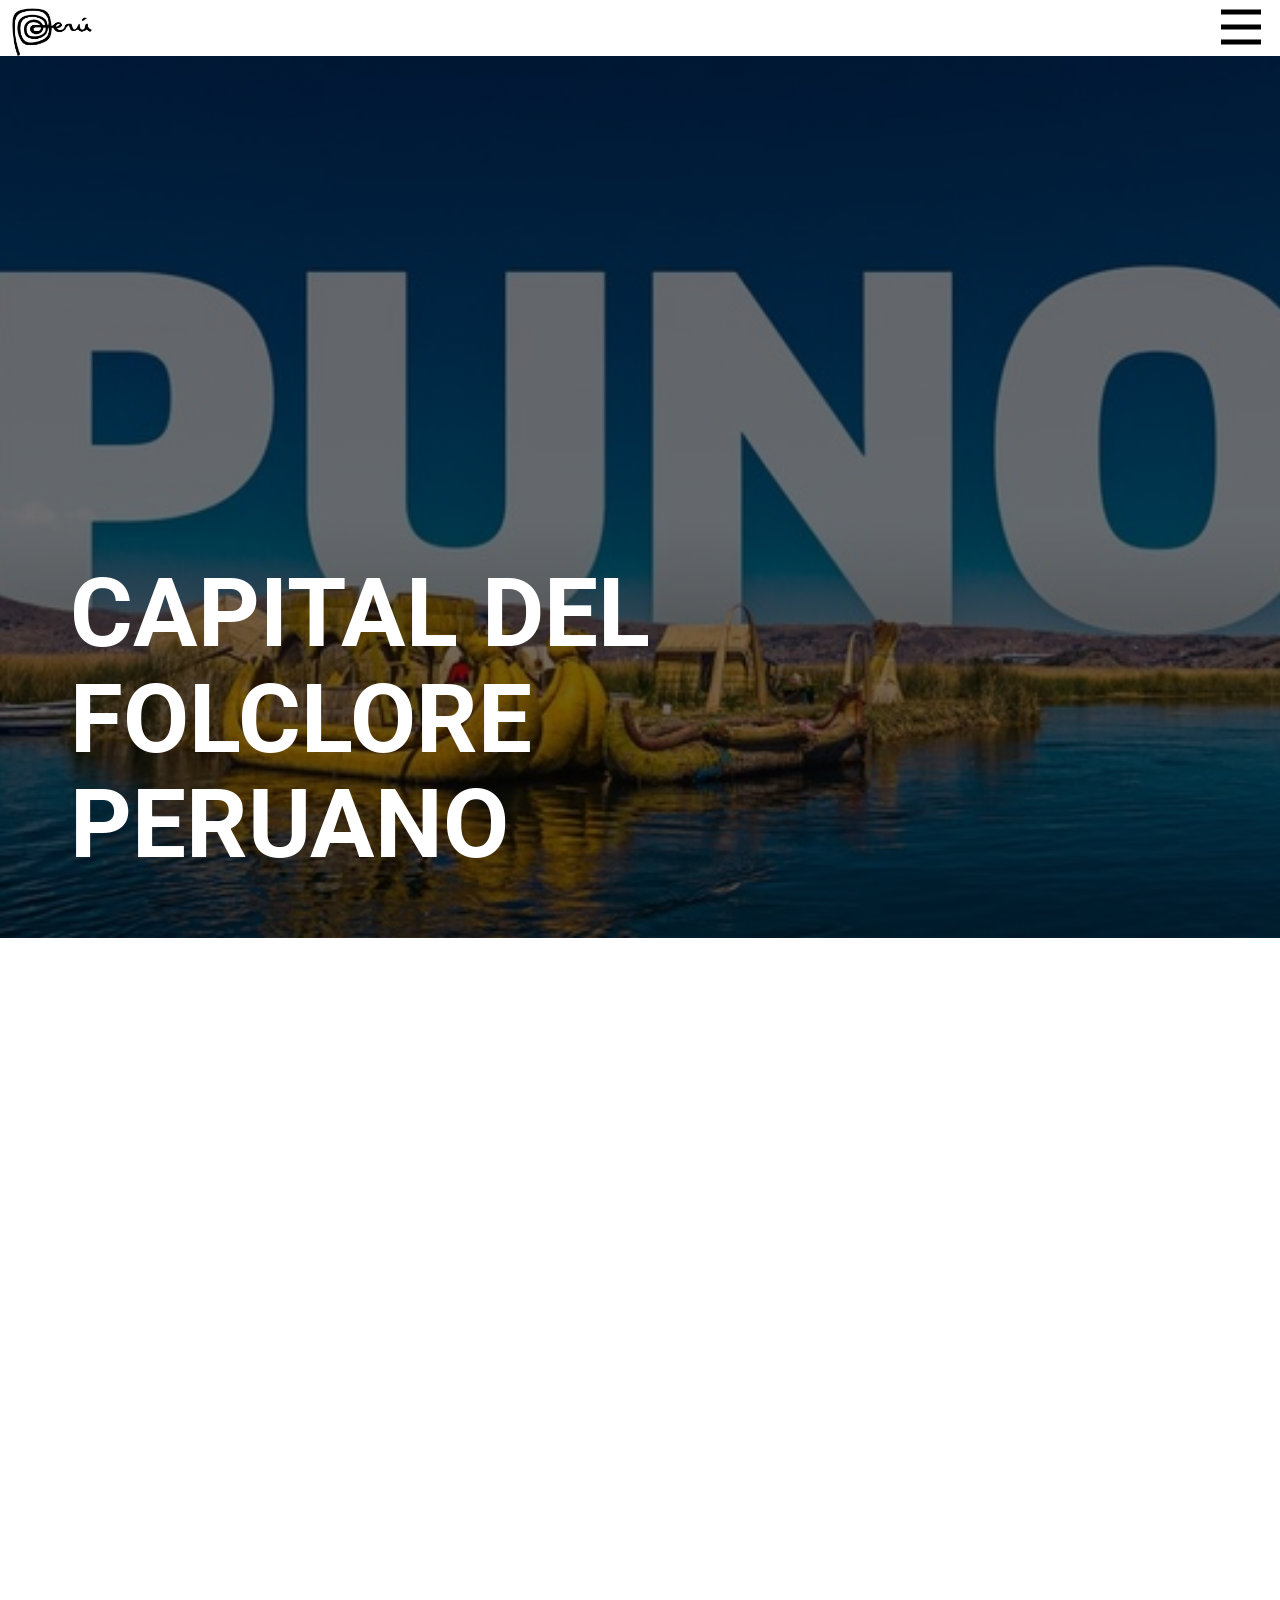
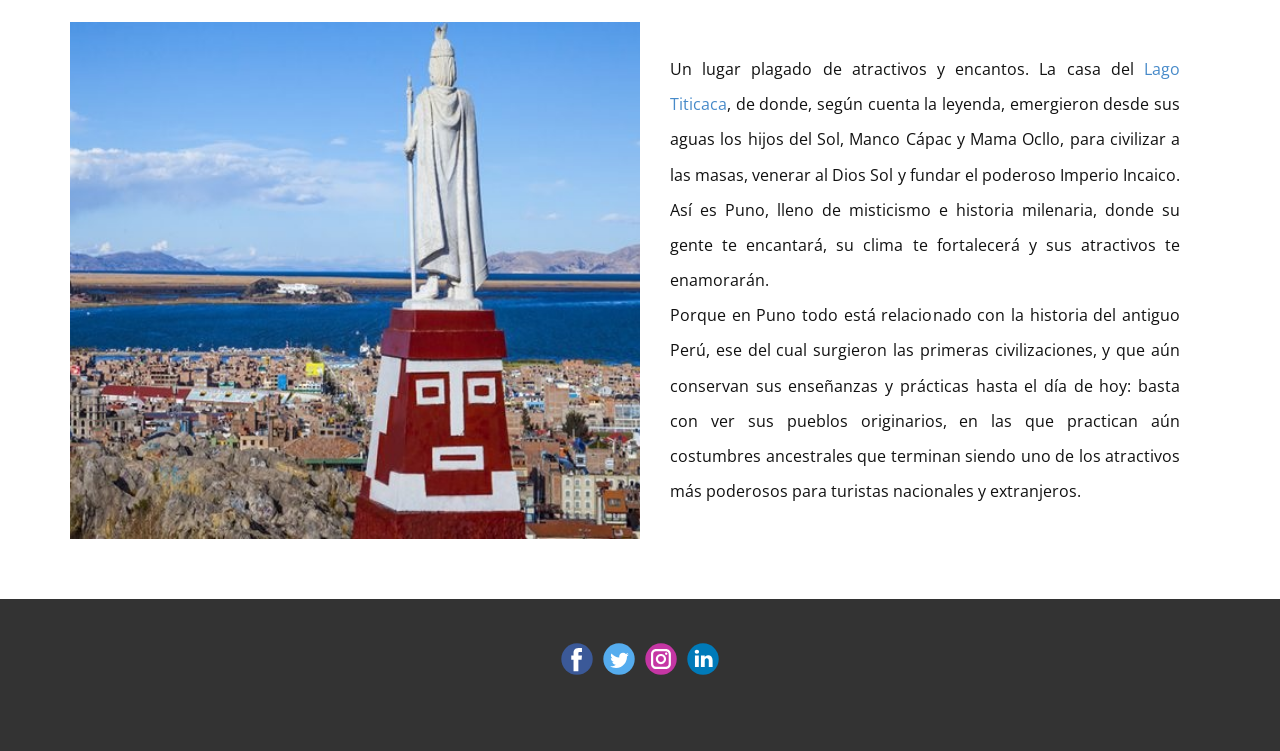
<file: index.html>
<!DOCTYPE html>
<html style="font-size: 16px;">
  <head>
    <meta name="viewport" content="width=device-width, initial-scale=1.0">
    <meta charset="utf-8">
    <meta name="keywords" content="INTUITIVE">
    <meta name="description" content="">
    <meta name="page_type" content="np-template-header-footer-from-plugin">
    <title>INICIO</title>
    <link rel="stylesheet" href="nicepage.css" media="screen">
<link rel="stylesheet" href="INICIO.css" media="screen">
    <script class="u-script" type="text/javascript" src="jquery.js" defer=""></script>
    <script class="u-script" type="text/javascript" src="nicepage.js" defer=""></script>
    <meta name="generator" content="Nicepage 4.1.0, nicepage.com">
    <link id="u-theme-google-font" rel="stylesheet" href="https://fonts.googleapis.com/css?family=Roboto:100,100i,300,300i,400,400i,500,500i,700,700i,900,900i|Open+Sans:300,300i,400,400i,600,600i,700,700i,800,800i">
    
    
    <script type="application/ld+json">{

}</script>
    <meta name="theme-color" content="#478ac9">
    <meta property="og:title" content="INICIO">
    <meta property="og:type" content="website">
  </head>
  <body data-home-page="INICIO.html" data-home-page-title="INICIO" class="u-body"><header class="u-align-right u-clearfix u-header u-header" id="sec-67b0"><div class="u-clearfix u-sheet u-sheet-1">
        <nav class="u-menu u-menu-dropdown u-offcanvas u-menu-1" data-responsive-from="XL">
          <div class="menu-collapse" style="font-size: 1rem; letter-spacing: 0px;">
            <a class="u-button-style u-custom-left-right-menu-spacing u-custom-padding-bottom u-custom-top-bottom-menu-spacing u-nav-link u-text-active-palette-1-base u-text-hover-palette-2-base" href="#" style="padding: 12px 0px; font-size: calc(1em + 24px);">
              <svg><use xmlns:xlink="http://www.w3.org/1999/xlink" xlink:href="#menu-hamburger"></use></svg>
              <svg version="1.1" xmlns="http://www.w3.org/2000/svg" xmlns:xlink="http://www.w3.org/1999/xlink"><defs><symbol id="menu-hamburger" viewBox="0 0 16 16" style="width: 16px; height: 16px;"><rect y="1" width="16" height="2"></rect><rect y="7" width="16" height="2"></rect><rect y="13" width="16" height="2"></rect>
</symbol>
</defs></svg>
            </a>
          </div>
          <div class="u-custom-menu u-nav-container">
            <ul class="u-nav u-unstyled u-nav-1"><li class="u-nav-item"><a class="u-button-style u-nav-link u-text-active-palette-1-base u-text-hover-palette-2-base" href="INICIO.html" style="padding: 10px 20px;">INICIO</a>
</li><li class="u-nav-item"><a class="u-button-style u-nav-link u-text-active-palette-1-base u-text-hover-palette-2-base" href="CULTURA.html" style="padding: 10px 20px;">CULTURA</a>
</li><li class="u-nav-item"><a class="u-button-style u-nav-link u-text-active-palette-1-base u-text-hover-palette-2-base" href="TURISMO.html" style="padding: 10px 21px 10px 20px;">TURISMO</a>
</li></ul>
          </div>
          <div class="u-custom-menu u-nav-container-collapse">
            <div class="u-black u-container-style u-inner-container-layout u-opacity u-opacity-95 u-sidenav">
              <div class="u-inner-container-layout u-sidenav-overflow">
                <div class="u-menu-close"></div>
                <ul class="u-align-center u-nav u-popupmenu-items u-unstyled u-nav-2"><li class="u-nav-item"><a class="u-button-style u-nav-link" href="INICIO.html" style="padding: 10px 20px;">INICIO</a>
</li><li class="u-nav-item"><a class="u-button-style u-nav-link" href="CULTURA.html" style="padding: 10px 20px;">CULTURA</a>
</li><li class="u-nav-item"><a class="u-button-style u-nav-link" href="TURISMO.html" style="padding: 10px 20px;">TURISMO</a>
</li></ul>
              </div>
            </div>
            <div class="u-black u-menu-overlay u-opacity u-opacity-70"></div>
          </div>
        </nav>
        <a href="https://peru.info/es-pe/" class="u-image u-logo u-image-1" data-image-width="589" data-image-height="355">
          <img src="images/51eYmS2jqFL._AC_SY355_.jpg" class="u-logo-image u-logo-image-1">
        </a>
      </div></header>
    <section class="u-align-center u-clearfix u-image u-shading u-section-1" src="" data-image-width="645" data-image-height="363" id="sec-b0f8">
      <div class="u-clearfix u-sheet u-sheet-1">
        <h1 class="u-align-left u-text u-title u-text-1" data-animation-name="slideIn" data-animation-duration="1000" data-animation-direction="Down">CAPITAL DEL&nbsp;<br>FOLCLORE PERUANO
        </h1>
      </div>
    </section>
    <section class="u-clearfix u-section-2" id="sec-3d54">
      <div class="u-clearfix u-sheet u-valign-bottom u-sheet-1">
        <div class="u-video u-video-contain u-video-1">
          <div class="embed-responsive embed-responsive-1">
            <iframe style="position: absolute;top: 0;left: 0;width: 100%;height: 100%;" class="embed-responsive-item" src="https://www.youtube.com/embed/h8XMVrKM9eY?mute=0&amp;showinfo=0&amp;controls=0&amp;start=0" frameborder="0" allowfullscreen=""></iframe>
          </div>
        </div>
      </div>
    </section>
    <section class="u-clearfix u-section-3" id="sec-0e13">
      <div class="u-clearfix u-sheet u-sheet-1">
        <div class="u-clearfix u-expanded-width u-layout-wrap u-layout-wrap-1">
          <div class="u-layout">
            <div class="u-layout-row">
              <div class="u-container-style u-image u-layout-cell u-size-30 u-image-1" data-image-width="635" data-image-height="460">
                <div class="u-container-layout u-valign-top u-container-layout-1"></div>
              </div>
              <div class="u-align-justify u-container-style u-layout-cell u-size-30 u-layout-cell-2">
                <div class="u-container-layout u-valign-top u-container-layout-2">
                  <p class="u-text u-text-1"> Un lugar plagado de atractivos y encantos. La casa del&nbsp;<a href="https://www.google.com/maps/place/Lago+Titicaca/@-15.8180399,-69.9735417,17z/data=!3m1!4b1!4m5!3m4!1s0x915d690965e58939:0xe62abaf17d4f9f7!8m2!3d-15.8180451!4d-69.9713477" class="u-active-none u-border-none u-btn u-button-link u-button-style u-hover-none u-none u-text-palette-1-base u-btn-1">Lago Titicaca</a>, de donde, según cuenta la leyenda, emergieron desde sus aguas los hijos del Sol, Manco Cápac y Mama Ocllo, para civilizar a las masas, venerar al Dios Sol y fundar el poderoso Imperio Incaico. Así es Puno, lleno de misticismo e historia milenaria, donde su gente te encantará, su clima te fortalecerá y sus atractivos te enamorarán.<br>Porque en Puno todo está relacionado con la historia del antiguo Perú, ese del cual surgieron las primeras civilizaciones, y que aún conservan sus enseñanzas y prácticas hasta el día de hoy: basta con ver sus pueblos originarios, en las que practican aún costumbres ancestrales que terminan siendo uno de los atractivos más poderosos para turistas nacionales y extranjeros.&nbsp;
                  </p>
                </div>
              </div>
            </div>
          </div>
        </div>
      </div>
    </section>
    
    
     <footer class="u-clearfix u-footer u-grey-80" id="sec-2347"><div class="u-clearfix u-sheet u-sheet-1">
        <div class="u-align-left u-social-icons u-spacing-10 u-social-icons-1">
          <a class="u-social-url" title="facebook" target="_blank" href="https://www.facebook.com"><span class="u-icon u-social-facebook u-social-icon u-icon-1"><svg class="u-svg-link" preserveAspectRatio="xMidYMin slice" viewBox="0 0 112 112" style=""><use xmlns:xlink="http://www.w3.org/1999/xlink" xlink:href="#svg-d3d6"></use></svg><svg class="u-svg-content" viewBox="0 0 112 112" x="0" y="0" id="svg-d3d6"><circle fill="currentColor" cx="56.1" cy="56.1" r="55"></circle><path fill="#FFFFFF" d="M73.5,31.6h-9.1c-1.4,0-3.6,0.8-3.6,3.9v8.5h12.6L72,58.3H60.8v40.8H43.9V58.3h-8V43.9h8v-9.2
            c0-6.7,3.1-17,17-17h12.5v13.9H73.5z"></path></svg></span>
          </a>
          <a class="u-social-url" title="twitter" target="_blank" href="https://twitter.com"><span class="u-icon u-social-icon u-social-twitter u-icon-2"><svg class="u-svg-link" preserveAspectRatio="xMidYMin slice" viewBox="0 0 112 112" style=""><use xmlns:xlink="http://www.w3.org/1999/xlink" xlink:href="#svg-398d"></use></svg><svg class="u-svg-content" viewBox="0 0 112 112" x="0" y="0" id="svg-398d"><circle fill="currentColor" class="st0" cx="56.1" cy="56.1" r="55"></circle><path fill="#FFFFFF" d="M83.8,47.3c0,0.6,0,1.2,0,1.7c0,17.7-13.5,38.2-38.2,38.2C38,87.2,31,85,25,81.2c1,0.1,2.1,0.2,3.2,0.2
            c6.3,0,12.1-2.1,16.7-5.7c-5.9-0.1-10.8-4-12.5-9.3c0.8,0.2,1.7,0.2,2.5,0.2c1.2,0,2.4-0.2,3.5-0.5c-6.1-1.2-10.8-6.7-10.8-13.1
            c0-0.1,0-0.1,0-0.2c1.8,1,3.9,1.6,6.1,1.7c-3.6-2.4-6-6.5-6-11.2c0-2.5,0.7-4.8,1.8-6.7c6.6,8.1,16.5,13.5,27.6,14
            c-0.2-1-0.3-2-0.3-3.1c0-7.4,6-13.4,13.4-13.4c3.9,0,7.3,1.6,9.8,4.2c3.1-0.6,5.9-1.7,8.5-3.3c-1,3.1-3.1,5.8-5.9,7.4
            c2.7-0.3,5.3-1,7.7-2.1C88.7,43,86.4,45.4,83.8,47.3z"></path></svg></span>
          </a>
          <a class="u-social-url" title="instagram" target="_blank" href="https://www.instagram.com"><span class="u-icon u-social-icon u-social-instagram u-icon-3"><svg class="u-svg-link" preserveAspectRatio="xMidYMin slice" viewBox="0 0 112 112" style=""><use xmlns:xlink="http://www.w3.org/1999/xlink" xlink:href="#svg-c3ef"></use></svg><svg class="u-svg-content" viewBox="0 0 112 112" x="0" y="0" id="svg-c3ef"><circle fill="currentColor" cx="56.1" cy="56.1" r="55"></circle><path fill="#FFFFFF" d="M55.9,38.2c-9.9,0-17.9,8-17.9,17.9C38,66,46,74,55.9,74c9.9,0,17.9-8,17.9-17.9C73.8,46.2,65.8,38.2,55.9,38.2
            z M55.9,66.4c-5.7,0-10.3-4.6-10.3-10.3c-0.1-5.7,4.6-10.3,10.3-10.3c5.7,0,10.3,4.6,10.3,10.3C66.2,61.8,61.6,66.4,55.9,66.4z"></path><path fill="#FFFFFF" d="M74.3,33.5c-2.3,0-4.2,1.9-4.2,4.2s1.9,4.2,4.2,4.2s4.2-1.9,4.2-4.2S76.6,33.5,74.3,33.5z"></path><path fill="#FFFFFF" d="M73.1,21.3H38.6c-9.7,0-17.5,7.9-17.5,17.5v34.5c0,9.7,7.9,17.6,17.5,17.6h34.5c9.7,0,17.5-7.9,17.5-17.5V38.8
            C90.6,29.1,82.7,21.3,73.1,21.3z M83,73.3c0,5.5-4.5,9.9-9.9,9.9H38.6c-5.5,0-9.9-4.5-9.9-9.9V38.8c0-5.5,4.5-9.9,9.9-9.9h34.5
            c5.5,0,9.9,4.5,9.9,9.9V73.3z"></path></svg></span>
          </a>
          <a class="u-social-url" title="linkedin" target="_blank" href="https://www.linkedin.com"><span class="u-icon u-social-icon u-social-linkedin u-icon-4"><svg class="u-svg-link" preserveAspectRatio="xMidYMin slice" viewBox="0 0 112 112" style=""><use xmlns:xlink="http://www.w3.org/1999/xlink" xlink:href="#svg-9caa"></use></svg><svg class="u-svg-content" viewBox="0 0 112 112" x="0" y="0" id="svg-9caa"><circle fill="currentColor" cx="56.1" cy="56.1" r="55"></circle><path fill="#FFFFFF" d="M41.3,83.7H27.9V43.4h13.4V83.7z M34.6,37.9L34.6,37.9c-4.6,0-7.5-3.1-7.5-7c0-4,3-7,7.6-7s7.4,3,7.5,7
            C42.2,34.8,39.2,37.9,34.6,37.9z M89.6,83.7H76.2V62.2c0-5.4-1.9-9.1-6.8-9.1c-3.7,0-5.9,2.5-6.9,4.9c-0.4,0.9-0.4,2.1-0.4,3.3v22.5
            H48.7c0,0,0.2-36.5,0-40.3h13.4v5.7c1.8-2.7,5-6.7,12.1-6.7c8.8,0,15.4,5.8,15.4,18.1V83.7z"></path></svg></span>
          </a>
        </div>
      </div></footer>
    <section class="u-backlink u-clearfix u-grey-80">
    </section>
  </body>
</html>
</file>
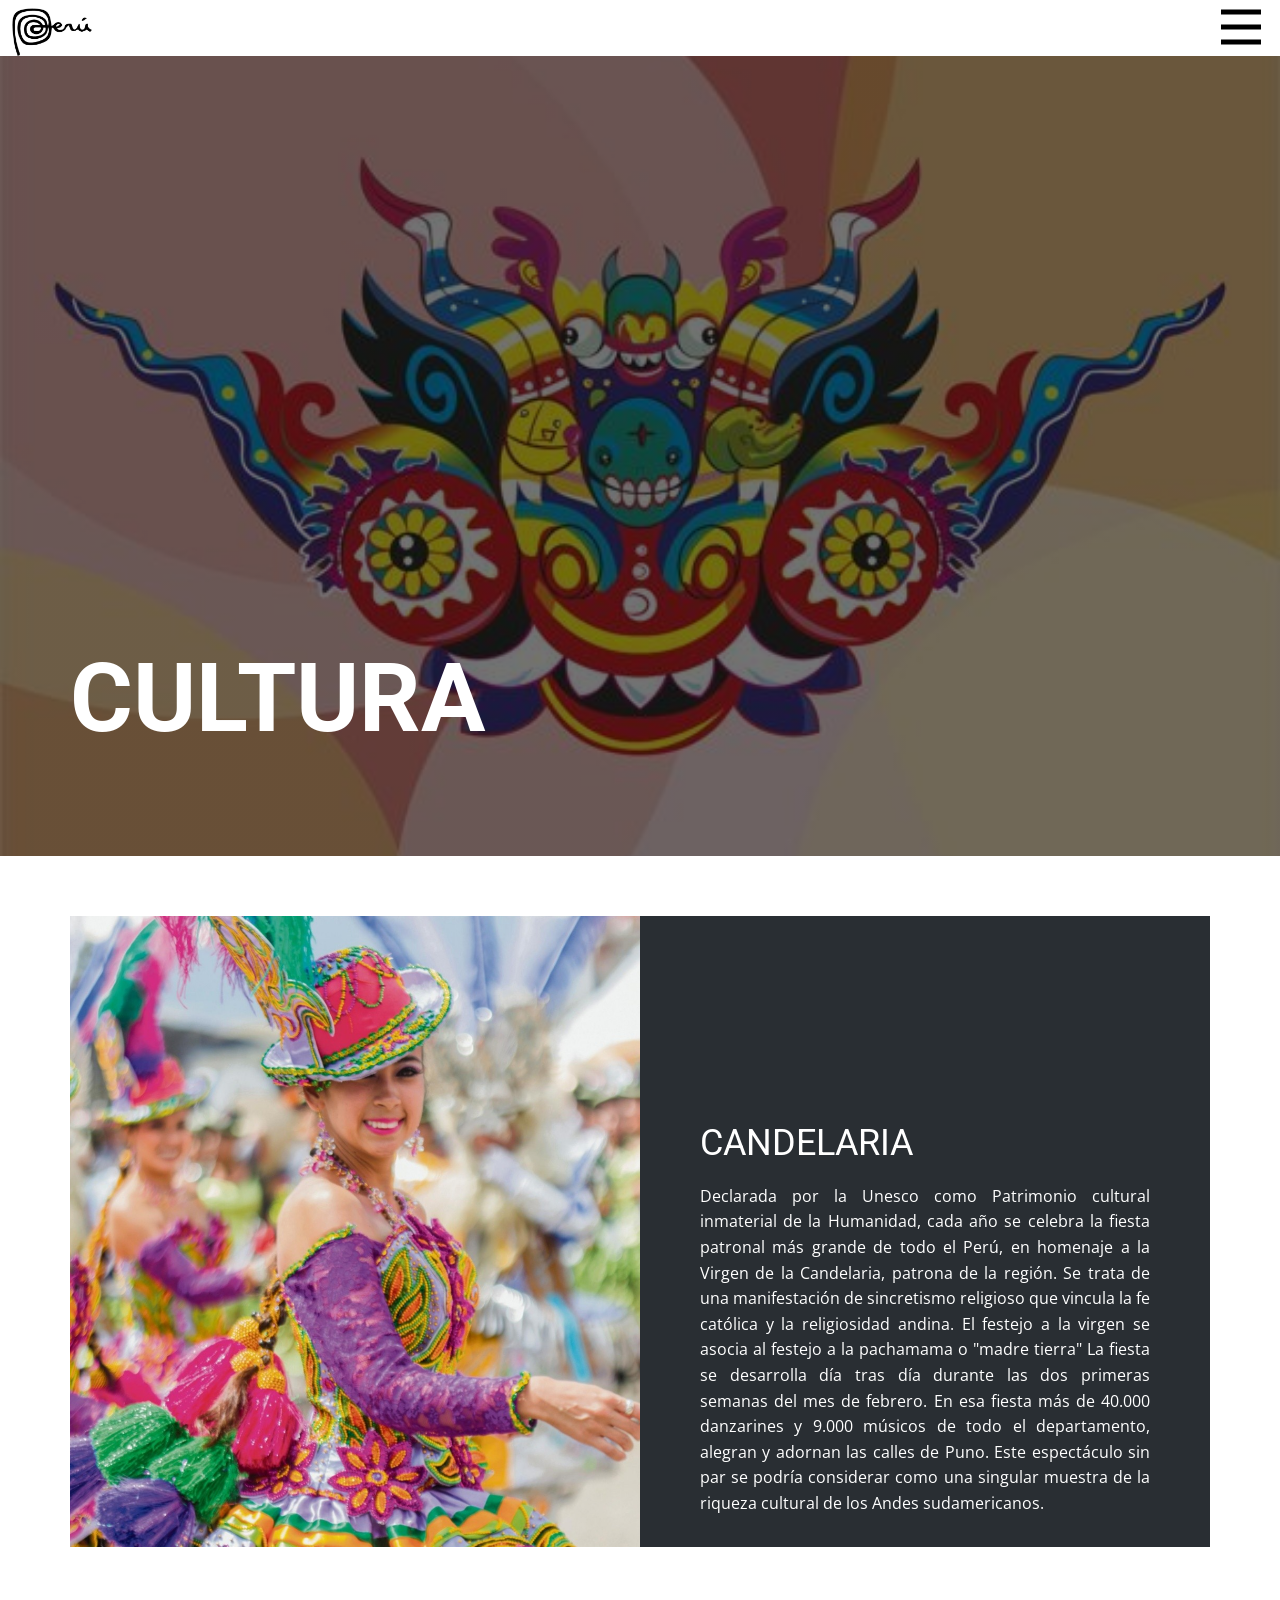
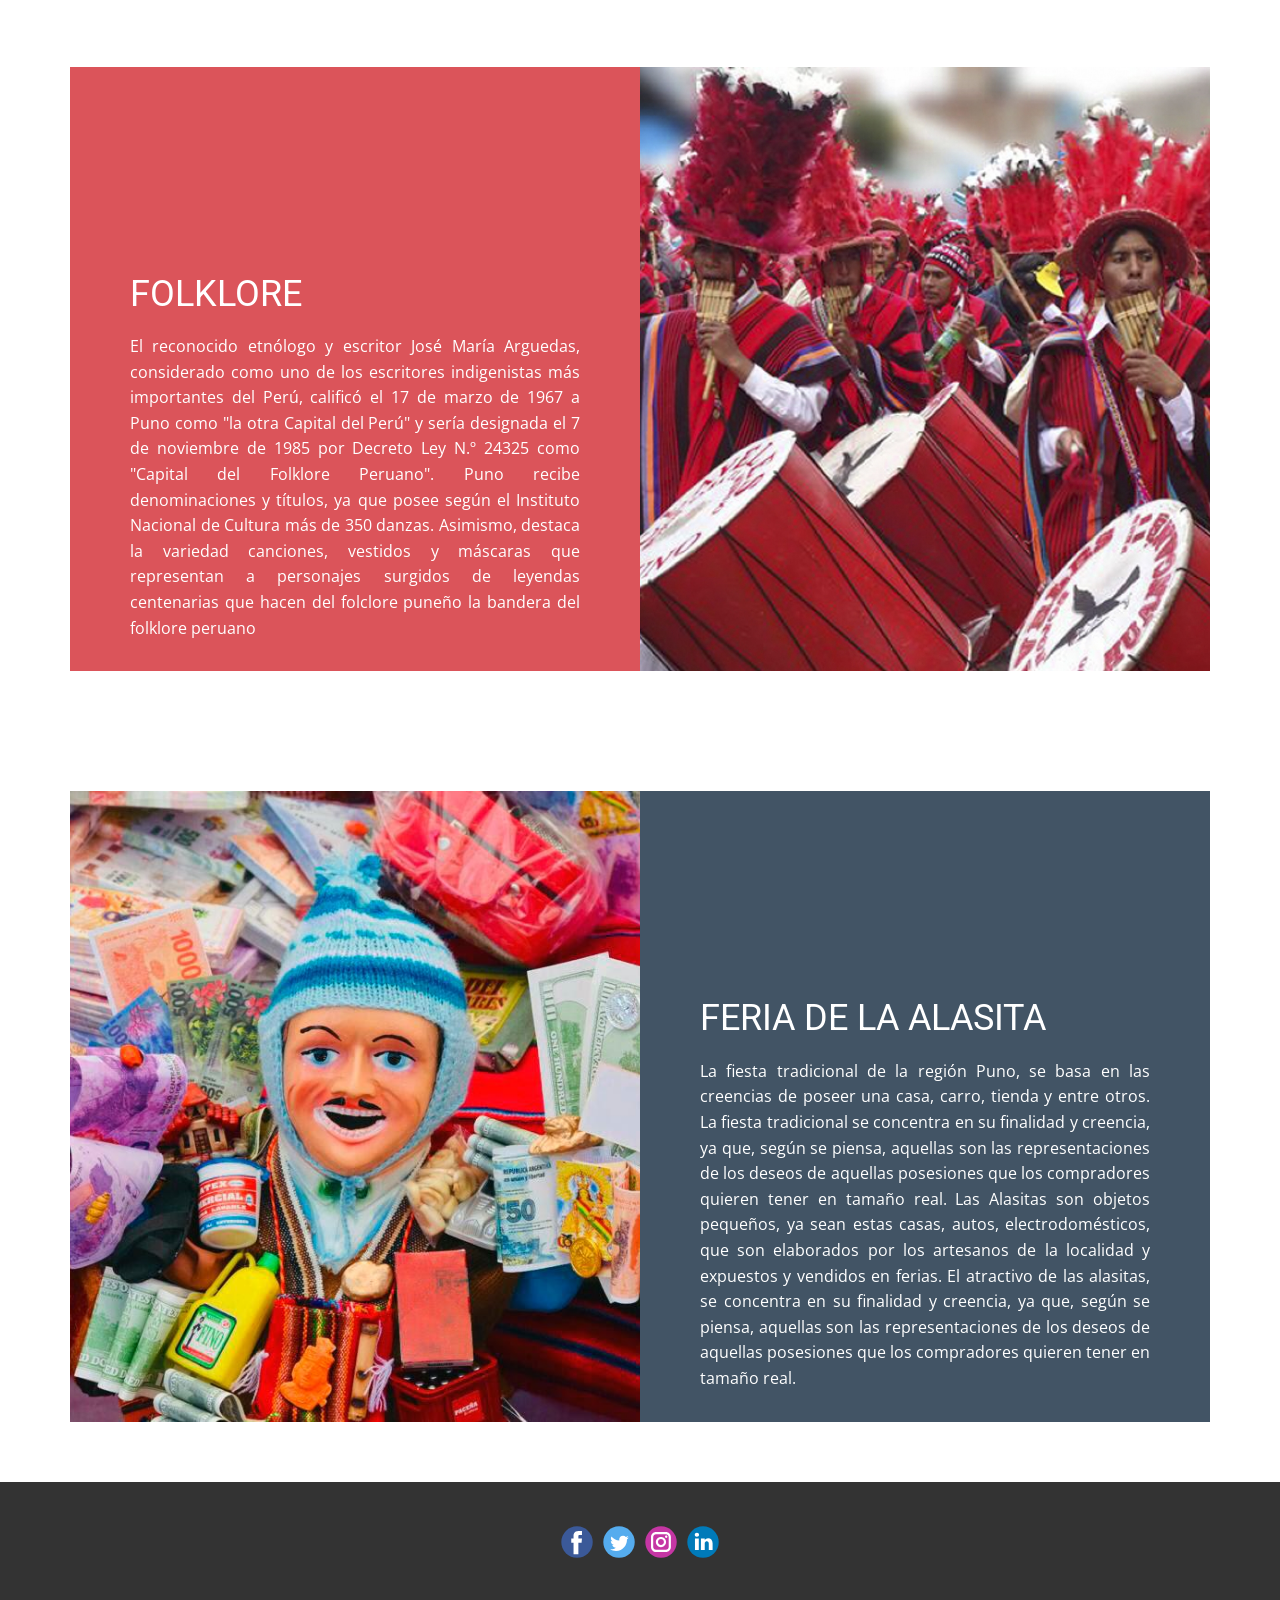
<file: CULTURA.html>
<!DOCTYPE html>
<html style="font-size: 16px;">
  <head>
    <meta name="viewport" content="width=device-width, initial-scale=1.0">
    <meta charset="utf-8">
    <meta name="keywords" content="CULTURA, CANDELARIA, Sample Headline">
    <meta name="description" content="">
    <meta name="page_type" content="np-template-header-footer-from-plugin">
    <title>CULTURA</title>
    <link rel="stylesheet" href="nicepage.css" media="screen">
<link rel="stylesheet" href="CULTURA.css" media="screen">
    <script class="u-script" type="text/javascript" src="jquery.js" defer=""></script>
    <script class="u-script" type="text/javascript" src="nicepage.js" defer=""></script>
    <meta name="generator" content="Nicepage 4.1.0, nicepage.com">
    <link id="u-theme-google-font" rel="stylesheet" href="https://fonts.googleapis.com/css?family=Roboto:100,100i,300,300i,400,400i,500,500i,700,700i,900,900i|Open+Sans:300,300i,400,400i,600,600i,700,700i,800,800i">
    
    
    
    <script type="application/ld+json">{

}</script>
    <meta name="theme-color" content="#478ac9">
    <meta property="og:title" content="CULTURA">
    <meta property="og:type" content="website">
  </head>
  <body class="u-body"><header class="u-align-right u-clearfix u-header u-header" id="sec-67b0"><div class="u-clearfix u-sheet u-sheet-1">
        <nav class="u-menu u-menu-dropdown u-offcanvas u-menu-1" data-responsive-from="XL">
          <div class="menu-collapse" style="font-size: 1rem; letter-spacing: 0px;">
            <a class="u-button-style u-custom-left-right-menu-spacing u-custom-padding-bottom u-custom-top-bottom-menu-spacing u-nav-link u-text-active-palette-1-base u-text-hover-palette-2-base" href="#" style="padding: 12px 0px; font-size: calc(1em + 24px);">
              <svg><use xmlns:xlink="http://www.w3.org/1999/xlink" xlink:href="#menu-hamburger"></use></svg>
              <svg version="1.1" xmlns="http://www.w3.org/2000/svg" xmlns:xlink="http://www.w3.org/1999/xlink"><defs><symbol id="menu-hamburger" viewBox="0 0 16 16" style="width: 16px; height: 16px;"><rect y="1" width="16" height="2"></rect><rect y="7" width="16" height="2"></rect><rect y="13" width="16" height="2"></rect>
</symbol>
</defs></svg>
            </a>
          </div>
          <div class="u-custom-menu u-nav-container">
            <ul class="u-nav u-unstyled u-nav-1"><li class="u-nav-item"><a class="u-button-style u-nav-link u-text-active-palette-1-base u-text-hover-palette-2-base" href="INICIO.html" style="padding: 10px 20px;">INICIO</a>
</li><li class="u-nav-item"><a class="u-button-style u-nav-link u-text-active-palette-1-base u-text-hover-palette-2-base" href="CULTURA.html" style="padding: 10px 20px;">CULTURA</a>
</li><li class="u-nav-item"><a class="u-button-style u-nav-link u-text-active-palette-1-base u-text-hover-palette-2-base" href="TURISMO.html" style="padding: 10px 21px 10px 20px;">TURISMO</a>
</li></ul>
          </div>
          <div class="u-custom-menu u-nav-container-collapse">
            <div class="u-black u-container-style u-inner-container-layout u-opacity u-opacity-95 u-sidenav">
              <div class="u-inner-container-layout u-sidenav-overflow">
                <div class="u-menu-close"></div>
                <ul class="u-align-center u-nav u-popupmenu-items u-unstyled u-nav-2"><li class="u-nav-item"><a class="u-button-style u-nav-link" href="INICIO.html" style="padding: 10px 20px;">INICIO</a>
</li><li class="u-nav-item"><a class="u-button-style u-nav-link" href="CULTURA.html" style="padding: 10px 20px;">CULTURA</a>
</li><li class="u-nav-item"><a class="u-button-style u-nav-link" href="TURISMO.html" style="padding: 10px 20px;">TURISMO</a>
</li></ul>
              </div>
            </div>
            <div class="u-black u-menu-overlay u-opacity u-opacity-70"></div>
          </div>
        </nav>
        <a href="https://peru.info/es-pe/" class="u-image u-logo u-image-1" data-image-width="589" data-image-height="355">
          <img src="images/51eYmS2jqFL._AC_SY355_.jpg" class="u-logo-image u-logo-image-1">
        </a>
      </div></header>
    <section class="u-align-center u-clearfix u-image u-shading u-section-1" src="" data-image-width="600" data-image-height="426" id="sec-075f">
      <div class="u-clearfix u-sheet u-sheet-1">
        <h1 class="u-text u-text-default u-title u-text-1" data-animation-name="slideIn" data-animation-duration="1000" data-animation-direction="Down">CULTURA</h1>
      </div>
    </section>
    <section class="u-align-center u-clearfix u-section-2" id="sec-8312">
      <div class="u-clearfix u-sheet u-valign-middle u-sheet-1">
        <div class="u-clearfix u-expanded-width u-gutter-0 u-layout-wrap u-layout-wrap-1">
          <div class="u-layout" style="">
            <div class="u-layout-row" style="">
              <div class="u-align-left u-container-style u-image u-layout-cell u-left-cell u-size-30 u-size-xs-60 u-image-1" src="" data-image-width="1200" data-image-height="1200">
                <div class="u-container-layout u-valign-middle u-container-layout-1" src=""></div>
              </div>
              <div class="u-container-style u-layout-cell u-palette-1-dark-3 u-right-cell u-size-30 u-size-xs-60 u-layout-cell-2">
                <div class="u-container-layout u-container-layout-2">
                  <h2 class="u-align-left u-text u-text-default u-text-1">CANDELARIA</h2>
                  <p class="u-align-justify u-text u-text-2">Declarada por la Unesco como Patrimonio
cultural inmaterial de la Humanidad, cada año se celebra la fiesta patronal más
grande de todo el Perú, en homenaje a la Virgen de la Candelaria, patrona de la
región. Se trata de una manifestación de sincretismo religioso que vincula la
fe católica y la religiosidad andina. El festejo a la virgen se asocia al
festejo a la pachamama o "madre tierra"
La fiesta se desarrolla día tras día
durante las dos primeras semanas del mes de febrero. En esa fiesta más de
40.000 danzarines y 9.000 músicos de todo el departamento, alegran y adornan
las calles de Puno. Este espectáculo sin par se podría considerar como una
singular muestra de la riqueza cultural de los Andes sudamericanos.</p>
                </div>
              </div>
            </div>
          </div>
        </div>
      </div>
    </section>
    <section class="u-align-center u-clearfix u-section-3" id="sec-247e">
      <div class="u-clearfix u-sheet u-valign-middle u-sheet-1">
        <div class="u-clearfix u-expanded-width u-gutter-0 u-layout-wrap u-layout-wrap-1">
          <div class="u-layout" style="">
            <div class="u-layout-row" style="">
              <div class="u-container-style u-layout-cell u-palette-2-base u-right-cell u-size-30 u-size-xs-60 u-layout-cell-1">
                <div class="u-container-layout u-container-layout-1">
                  <h2 class="u-align-left u-text u-text-default u-text-1">FOLKLORE</h2>
                  <p class="u-align-justify u-text u-text-2">El reconocido etnólogo y escritor José
María Arguedas, considerado como uno de los escritores indigenistas más
importantes del Perú, calificó el 17 de marzo de 1967 a Puno como "la otra
Capital del Perú" y sería designada el 7 de noviembre de 1985 por Decreto
Ley N.º 24325 como "Capital del Folklore Peruano". Puno recibe
denominaciones y títulos, ya que posee según el Instituto Nacional de Cultura
más de 350 danzas. Asimismo, destaca la variedad canciones, vestidos y máscaras
que representan a personajes surgidos de leyendas centenarias que hacen del
folclore puneño la bandera del folklore peruano</p>
                </div>
              </div>
              <div class="u-align-left u-container-style u-image u-layout-cell u-left-cell u-size-30 u-size-xs-60 u-image-1" src="" data-image-width="1540" data-image-height="1026">
                <div class="u-container-layout u-valign-middle u-container-layout-2" src=""></div>
              </div>
            </div>
          </div>
        </div>
      </div>
    </section>
    <section class="u-align-center u-clearfix u-section-4" id="sec-0f3d">
      <div class="u-clearfix u-sheet u-valign-middle u-sheet-1">
        <div class="u-clearfix u-expanded-width u-gutter-0 u-layout-wrap u-layout-wrap-1">
          <div class="u-layout" style="">
            <div class="u-layout-row" style="">
              <div class="u-align-left u-container-style u-image u-layout-cell u-left-cell u-size-30 u-size-xs-60 u-image-1" src="" data-image-width="1024" data-image-height="683">
                <div class="u-container-layout u-valign-middle u-container-layout-1" src=""></div>
              </div>
              <div class="u-container-style u-layout-cell u-palette-1-dark-2 u-right-cell u-size-30 u-size-xs-60 u-layout-cell-2">
                <div class="u-container-layout u-container-layout-2">
                  <h2 class="u-align-left u-text u-text-default u-text-1">FERIA DE LA ALASITA</h2>
                  <p class="u-align-justify u-text u-text-2"> La fiesta tradicional de la región Puno, se
basa en las creencias de poseer una casa, carro, tienda y entre otros. La
fiesta tradicional se concentra en su finalidad y creencia, ya que, según se
piensa, aquellas son las representaciones de los deseos de aquellas posesiones
que los compradores quieren tener en tamaño real. Las Alasitas son objetos
pequeños, ya sean estas casas, autos, electrodomésticos, que son elaborados por
los artesanos de la localidad y expuestos y vendidos en ferias. El atractivo de
las alasitas, se concentra en su finalidad y creencia, ya que, según se piensa,
aquellas son las representaciones de los deseos de aquellas posesiones que los
compradores quieren tener en tamaño real.</p>
                </div>
              </div>
            </div>
          </div>
        </div>
      </div>
    </section>
    
    
     <footer class="u-clearfix u-footer u-grey-80" id="sec-2347"><div class="u-clearfix u-sheet u-sheet-1">
        <div class="u-align-left u-social-icons u-spacing-10 u-social-icons-1">
          <a class="u-social-url" title="facebook" target="_blank" href="https://www.facebook.com"><span class="u-icon u-social-facebook u-social-icon u-icon-1"><svg class="u-svg-link" preserveAspectRatio="xMidYMin slice" viewBox="0 0 112 112" style=""><use xmlns:xlink="http://www.w3.org/1999/xlink" xlink:href="#svg-d3d6"></use></svg><svg class="u-svg-content" viewBox="0 0 112 112" x="0" y="0" id="svg-d3d6"><circle fill="currentColor" cx="56.1" cy="56.1" r="55"></circle><path fill="#FFFFFF" d="M73.5,31.6h-9.1c-1.4,0-3.6,0.8-3.6,3.9v8.5h12.6L72,58.3H60.8v40.8H43.9V58.3h-8V43.9h8v-9.2
            c0-6.7,3.1-17,17-17h12.5v13.9H73.5z"></path></svg></span>
          </a>
          <a class="u-social-url" title="twitter" target="_blank" href="https://twitter.com"><span class="u-icon u-social-icon u-social-twitter u-icon-2"><svg class="u-svg-link" preserveAspectRatio="xMidYMin slice" viewBox="0 0 112 112" style=""><use xmlns:xlink="http://www.w3.org/1999/xlink" xlink:href="#svg-398d"></use></svg><svg class="u-svg-content" viewBox="0 0 112 112" x="0" y="0" id="svg-398d"><circle fill="currentColor" class="st0" cx="56.1" cy="56.1" r="55"></circle><path fill="#FFFFFF" d="M83.8,47.3c0,0.6,0,1.2,0,1.7c0,17.7-13.5,38.2-38.2,38.2C38,87.2,31,85,25,81.2c1,0.1,2.1,0.2,3.2,0.2
            c6.3,0,12.1-2.1,16.7-5.7c-5.9-0.1-10.8-4-12.5-9.3c0.8,0.2,1.7,0.2,2.5,0.2c1.2,0,2.4-0.2,3.5-0.5c-6.1-1.2-10.8-6.7-10.8-13.1
            c0-0.1,0-0.1,0-0.2c1.8,1,3.9,1.6,6.1,1.7c-3.6-2.4-6-6.5-6-11.2c0-2.5,0.7-4.8,1.8-6.7c6.6,8.1,16.5,13.5,27.6,14
            c-0.2-1-0.3-2-0.3-3.1c0-7.4,6-13.4,13.4-13.4c3.9,0,7.3,1.6,9.8,4.2c3.1-0.6,5.9-1.7,8.5-3.3c-1,3.1-3.1,5.8-5.9,7.4
            c2.7-0.3,5.3-1,7.7-2.1C88.7,43,86.4,45.4,83.8,47.3z"></path></svg></span>
          </a>
          <a class="u-social-url" title="instagram" target="_blank" href="https://www.instagram.com"><span class="u-icon u-social-icon u-social-instagram u-icon-3"><svg class="u-svg-link" preserveAspectRatio="xMidYMin slice" viewBox="0 0 112 112" style=""><use xmlns:xlink="http://www.w3.org/1999/xlink" xlink:href="#svg-c3ef"></use></svg><svg class="u-svg-content" viewBox="0 0 112 112" x="0" y="0" id="svg-c3ef"><circle fill="currentColor" cx="56.1" cy="56.1" r="55"></circle><path fill="#FFFFFF" d="M55.9,38.2c-9.9,0-17.9,8-17.9,17.9C38,66,46,74,55.9,74c9.9,0,17.9-8,17.9-17.9C73.8,46.2,65.8,38.2,55.9,38.2
            z M55.9,66.4c-5.7,0-10.3-4.6-10.3-10.3c-0.1-5.7,4.6-10.3,10.3-10.3c5.7,0,10.3,4.6,10.3,10.3C66.2,61.8,61.6,66.4,55.9,66.4z"></path><path fill="#FFFFFF" d="M74.3,33.5c-2.3,0-4.2,1.9-4.2,4.2s1.9,4.2,4.2,4.2s4.2-1.9,4.2-4.2S76.6,33.5,74.3,33.5z"></path><path fill="#FFFFFF" d="M73.1,21.3H38.6c-9.7,0-17.5,7.9-17.5,17.5v34.5c0,9.7,7.9,17.6,17.5,17.6h34.5c9.7,0,17.5-7.9,17.5-17.5V38.8
            C90.6,29.1,82.7,21.3,73.1,21.3z M83,73.3c0,5.5-4.5,9.9-9.9,9.9H38.6c-5.5,0-9.9-4.5-9.9-9.9V38.8c0-5.5,4.5-9.9,9.9-9.9h34.5
            c5.5,0,9.9,4.5,9.9,9.9V73.3z"></path></svg></span>
          </a>
          <a class="u-social-url" title="linkedin" target="_blank" href="https://www.linkedin.com"><span class="u-icon u-social-icon u-social-linkedin u-icon-4"><svg class="u-svg-link" preserveAspectRatio="xMidYMin slice" viewBox="0 0 112 112" style=""><use xmlns:xlink="http://www.w3.org/1999/xlink" xlink:href="#svg-9caa"></use></svg><svg class="u-svg-content" viewBox="0 0 112 112" x="0" y="0" id="svg-9caa"><circle fill="currentColor" cx="56.1" cy="56.1" r="55"></circle><path fill="#FFFFFF" d="M41.3,83.7H27.9V43.4h13.4V83.7z M34.6,37.9L34.6,37.9c-4.6,0-7.5-3.1-7.5-7c0-4,3-7,7.6-7s7.4,3,7.5,7
            C42.2,34.8,39.2,37.9,34.6,37.9z M89.6,83.7H76.2V62.2c0-5.4-1.9-9.1-6.8-9.1c-3.7,0-5.9,2.5-6.9,4.9c-0.4,0.9-0.4,2.1-0.4,3.3v22.5
            H48.7c0,0,0.2-36.5,0-40.3h13.4v5.7c1.8-2.7,5-6.7,12.1-6.7c8.8,0,15.4,5.8,15.4,18.1V83.7z"></path></svg></span>
          </a>
        </div>
      </div></footer>
    <section class="u-backlink u-clearfix u-grey-80">
    </section>
  </body>
</html>
</file>
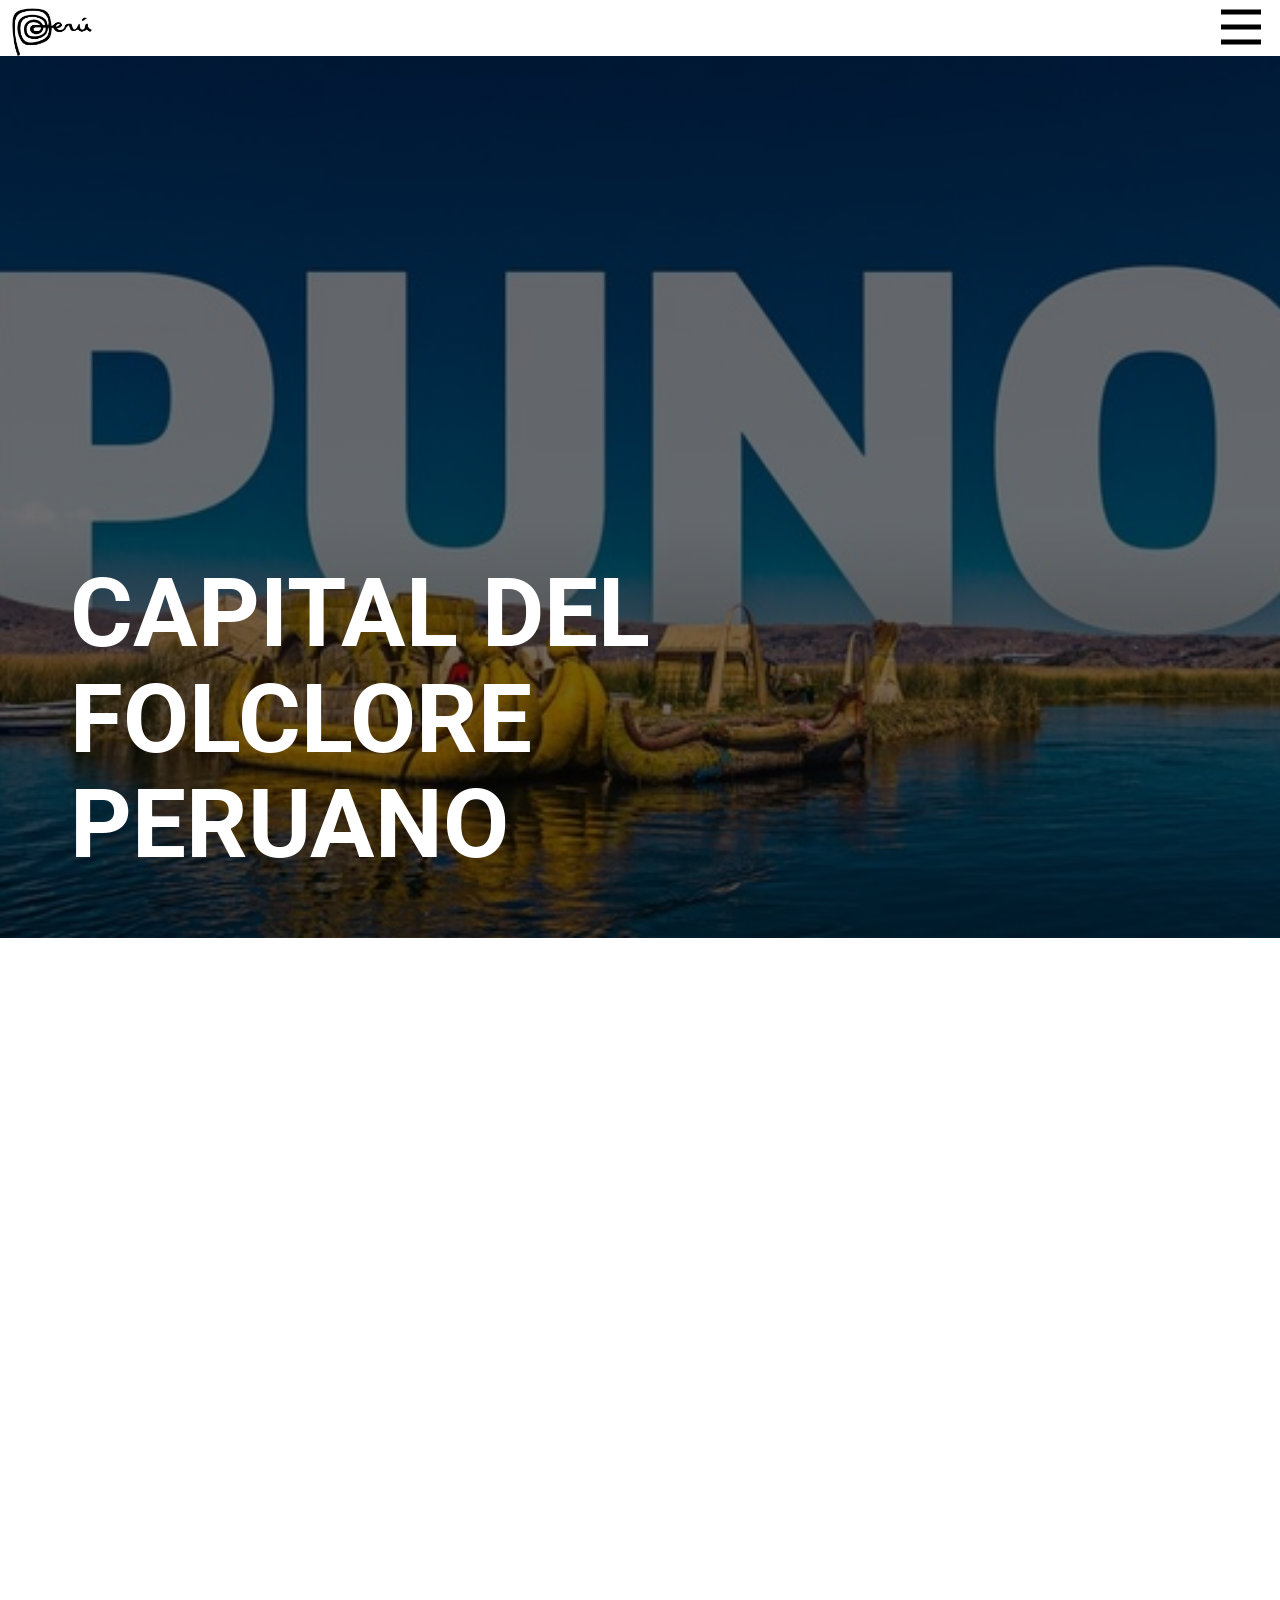
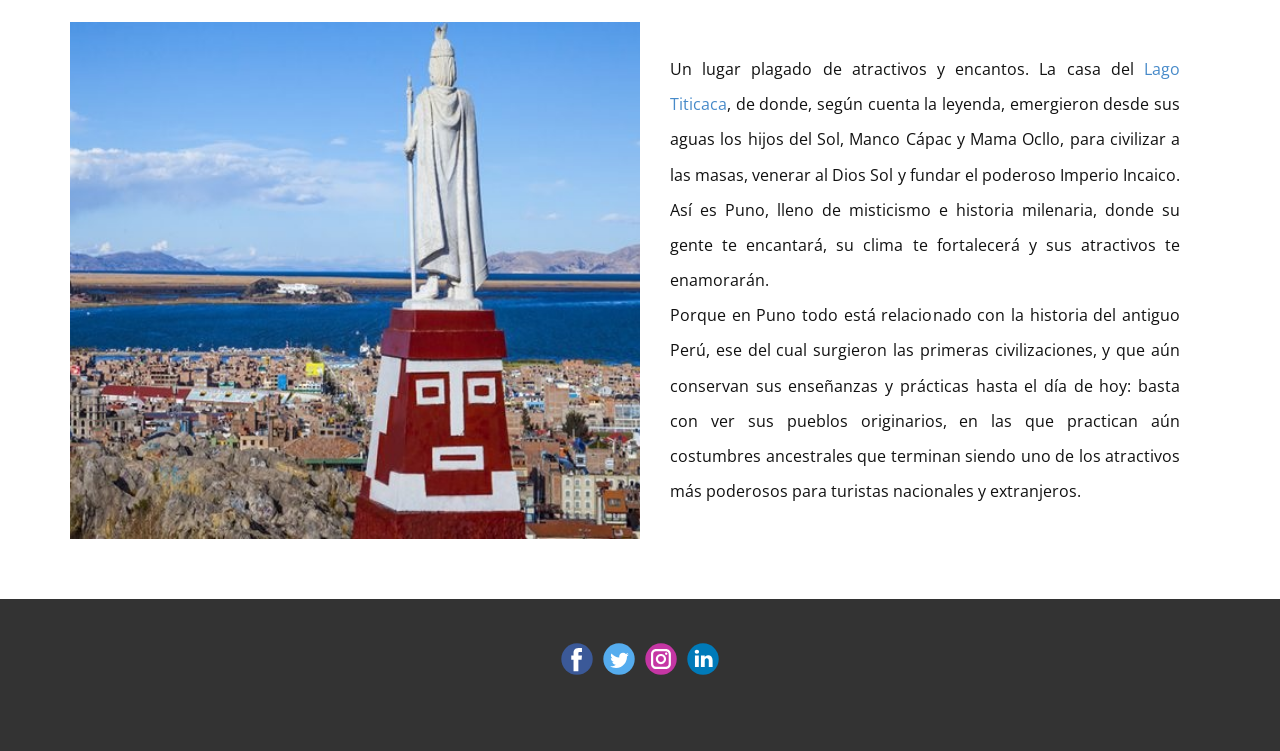
<file: INICIO.html>
<!DOCTYPE html>
<html style="font-size: 16px;">
  <head>
    <meta name="viewport" content="width=device-width, initial-scale=1.0">
    <meta charset="utf-8">
    <meta name="keywords" content="INTUITIVE">
    <meta name="description" content="">
    <meta name="page_type" content="np-template-header-footer-from-plugin">
    <title>INICIO</title>
    <link rel="stylesheet" href="nicepage.css" media="screen">
<link rel="stylesheet" href="INICIO.css" media="screen">
    <script class="u-script" type="text/javascript" src="jquery.js" defer=""></script>
    <script class="u-script" type="text/javascript" src="nicepage.js" defer=""></script>
    <meta name="generator" content="Nicepage 4.1.0, nicepage.com">
    <link id="u-theme-google-font" rel="stylesheet" href="https://fonts.googleapis.com/css?family=Roboto:100,100i,300,300i,400,400i,500,500i,700,700i,900,900i|Open+Sans:300,300i,400,400i,600,600i,700,700i,800,800i">
    
    
    
    <script type="application/ld+json">{
	
}</script>
    <meta name="theme-color" content="#478ac9">
    <meta property="og:title" content="INICIO">
    <meta property="og:type" content="website">
  </head>
  <body class="u-body"><header class="u-align-right u-clearfix u-header u-header" id="sec-67b0"><div class="u-clearfix u-sheet u-sheet-1">
        <nav class="u-menu u-menu-dropdown u-offcanvas u-menu-1" data-responsive-from="XL">
          <div class="menu-collapse" style="font-size: 1rem; letter-spacing: 0px;">
            <a class="u-button-style u-custom-left-right-menu-spacing u-custom-padding-bottom u-custom-top-bottom-menu-spacing u-nav-link u-text-active-palette-1-base u-text-hover-palette-2-base" href="#" style="padding: 12px 0px; font-size: calc(1em + 24px);">
              <svg><use xmlns:xlink="http://www.w3.org/1999/xlink" xlink:href="#menu-hamburger"></use></svg>
              <svg version="1.1" xmlns="http://www.w3.org/2000/svg" xmlns:xlink="http://www.w3.org/1999/xlink"><defs><symbol id="menu-hamburger" viewBox="0 0 16 16" style="width: 16px; height: 16px;"><rect y="1" width="16" height="2"></rect><rect y="7" width="16" height="2"></rect><rect y="13" width="16" height="2"></rect>
</symbol>
</defs></svg>
            </a>
          </div>
          <div class="u-custom-menu u-nav-container">
            <ul class="u-nav u-unstyled u-nav-1"><li class="u-nav-item"><a class="u-button-style u-nav-link u-text-active-palette-1-base u-text-hover-palette-2-base" href="INICIO.html" style="padding: 10px 20px;">INICIO</a>
</li><li class="u-nav-item"><a class="u-button-style u-nav-link u-text-active-palette-1-base u-text-hover-palette-2-base" href="CULTURA.html" style="padding: 10px 20px;">CULTURA</a>
</li><li class="u-nav-item"><a class="u-button-style u-nav-link u-text-active-palette-1-base u-text-hover-palette-2-base" href="TURISMO.html" style="padding: 10px 21px 10px 20px;">TURISMO</a>
</li></ul>
          </div>
          <div class="u-custom-menu u-nav-container-collapse">
            <div class="u-black u-container-style u-inner-container-layout u-opacity u-opacity-95 u-sidenav">
              <div class="u-inner-container-layout u-sidenav-overflow">
                <div class="u-menu-close"></div>
                <ul class="u-align-center u-nav u-popupmenu-items u-unstyled u-nav-2"><li class="u-nav-item"><a class="u-button-style u-nav-link" href="INICIO.html" style="padding: 10px 20px;">INICIO</a>
</li><li class="u-nav-item"><a class="u-button-style u-nav-link" href="CULTURA.html" style="padding: 10px 20px;">CULTURA</a>
</li><li class="u-nav-item"><a class="u-button-style u-nav-link" href="TURISMO.html" style="padding: 10px 20px;">TURISMO</a>
</li></ul>
              </div>
            </div>
            <div class="u-black u-menu-overlay u-opacity u-opacity-70"></div>
          </div>
        </nav>
        <a href="https://peru.info/es-pe/" class="u-image u-logo u-image-1" data-image-width="589" data-image-height="355">
          <img src="images/51eYmS2jqFL._AC_SY355_.jpg" class="u-logo-image u-logo-image-1">
        </a>
      </div></header>
    <section class="u-align-center u-clearfix u-image u-shading u-section-1" src="" data-image-width="645" data-image-height="363" id="sec-b0f8">
      <div class="u-clearfix u-sheet u-sheet-1">
        <h1 class="u-align-left u-text u-title u-text-1" data-animation-name="slideIn" data-animation-duration="1000" data-animation-direction="Down">CAPITAL DEL&nbsp;<br>FOLCLORE PERUANO
        </h1>
      </div>
    </section>
    <section class="u-clearfix u-section-2" id="sec-3d54">
      <div class="u-clearfix u-sheet u-valign-bottom u-sheet-1">
        <div class="u-video u-video-contain u-video-1">
          <div class="embed-responsive embed-responsive-1">
            <iframe style="position: absolute;top: 0;left: 0;width: 100%;height: 100%;" class="embed-responsive-item" src="https://www.youtube.com/embed/h8XMVrKM9eY?mute=0&amp;showinfo=0&amp;controls=1&amp;start=0" frameborder="0" allowfullscreen=""></iframe>
          </div>
        </div>
      </div>
    </section>
    <section class="u-clearfix u-section-3" id="sec-0e13">
      <div class="u-clearfix u-sheet u-sheet-1">
        <div class="u-clearfix u-expanded-width u-layout-wrap u-layout-wrap-1">
          <div class="u-layout">
            <div class="u-layout-row">
              <div class="u-container-style u-image u-layout-cell u-size-30 u-image-1" data-image-width="635" data-image-height="460">
                <div class="u-container-layout u-valign-top u-container-layout-1"></div>
              </div>
              <div class="u-align-justify u-container-style u-layout-cell u-size-30 u-layout-cell-2">
                <div class="u-container-layout u-valign-top u-container-layout-2">
                  <p class="u-text u-text-1"> Un lugar plagado de atractivos y encantos. La casa del&nbsp;<a href="https://www.google.com/maps/place/Lago+Titicaca/@-15.8180399,-69.9735417,17z/data=!3m1!4b1!4m5!3m4!1s0x915d690965e58939:0xe62abaf17d4f9f7!8m2!3d-15.8180451!4d-69.9713477" class="u-active-none u-border-none u-btn u-button-link u-button-style u-hover-none u-none u-text-palette-1-base u-btn-1">Lago Titicaca</a>, de donde, según cuenta la leyenda, emergieron desde sus aguas los hijos del Sol, Manco Cápac y Mama Ocllo, para civilizar a las masas, venerar al Dios Sol y fundar el poderoso Imperio Incaico. Así es Puno, lleno de misticismo e historia milenaria, donde su gente te encantará, su clima te fortalecerá y sus atractivos te enamorarán.<br>Porque en Puno todo está relacionado con la historia del antiguo Perú, ese del cual surgieron las primeras civilizaciones, y que aún conservan sus enseñanzas y prácticas hasta el día de hoy: basta con ver sus pueblos originarios, en las que practican aún costumbres ancestrales que terminan siendo uno de los atractivos más poderosos para turistas nacionales y extranjeros.&nbsp;
                  </p>
                </div>
              </div>
            </div>
          </div>
        </div>
      </div>
    </section>
    
    
     <footer class="u-clearfix u-footer u-grey-80" id="sec-2347"><div class="u-clearfix u-sheet u-sheet-1">
        <div class="u-align-left u-social-icons u-spacing-10 u-social-icons-1">
          <a class="u-social-url" title="facebook" target="_blank" href="https://www.facebook.com"><span class="u-icon u-social-facebook u-social-icon u-icon-1"><svg class="u-svg-link" preserveAspectRatio="xMidYMin slice" viewBox="0 0 112 112" style=""><use xmlns:xlink="http://www.w3.org/1999/xlink" xlink:href="#svg-d3d6"></use></svg><svg class="u-svg-content" viewBox="0 0 112 112" x="0" y="0" id="svg-d3d6"><circle fill="currentColor" cx="56.1" cy="56.1" r="55"></circle><path fill="#FFFFFF" d="M73.5,31.6h-9.1c-1.4,0-3.6,0.8-3.6,3.9v8.5h12.6L72,58.3H60.8v40.8H43.9V58.3h-8V43.9h8v-9.2
            c0-6.7,3.1-17,17-17h12.5v13.9H73.5z"></path></svg></span>
          </a>
          <a class="u-social-url" title="twitter" target="_blank" href="https://twitter.com"><span class="u-icon u-social-icon u-social-twitter u-icon-2"><svg class="u-svg-link" preserveAspectRatio="xMidYMin slice" viewBox="0 0 112 112" style=""><use xmlns:xlink="http://www.w3.org/1999/xlink" xlink:href="#svg-398d"></use></svg><svg class="u-svg-content" viewBox="0 0 112 112" x="0" y="0" id="svg-398d"><circle fill="currentColor" class="st0" cx="56.1" cy="56.1" r="55"></circle><path fill="#FFFFFF" d="M83.8,47.3c0,0.6,0,1.2,0,1.7c0,17.7-13.5,38.2-38.2,38.2C38,87.2,31,85,25,81.2c1,0.1,2.1,0.2,3.2,0.2
            c6.3,0,12.1-2.1,16.7-5.7c-5.9-0.1-10.8-4-12.5-9.3c0.8,0.2,1.7,0.2,2.5,0.2c1.2,0,2.4-0.2,3.5-0.5c-6.1-1.2-10.8-6.7-10.8-13.1
            c0-0.1,0-0.1,0-0.2c1.8,1,3.9,1.6,6.1,1.7c-3.6-2.4-6-6.5-6-11.2c0-2.5,0.7-4.8,1.8-6.7c6.6,8.1,16.5,13.5,27.6,14
            c-0.2-1-0.3-2-0.3-3.1c0-7.4,6-13.4,13.4-13.4c3.9,0,7.3,1.6,9.8,4.2c3.1-0.6,5.9-1.7,8.5-3.3c-1,3.1-3.1,5.8-5.9,7.4
            c2.7-0.3,5.3-1,7.7-2.1C88.7,43,86.4,45.4,83.8,47.3z"></path></svg></span>
          </a>
          <a class="u-social-url" title="instagram" target="_blank" href="https://www.instagram.com"><span class="u-icon u-social-icon u-social-instagram u-icon-3"><svg class="u-svg-link" preserveAspectRatio="xMidYMin slice" viewBox="0 0 112 112" style=""><use xmlns:xlink="http://www.w3.org/1999/xlink" xlink:href="#svg-c3ef"></use></svg><svg class="u-svg-content" viewBox="0 0 112 112" x="0" y="0" id="svg-c3ef"><circle fill="currentColor" cx="56.1" cy="56.1" r="55"></circle><path fill="#FFFFFF" d="M55.9,38.2c-9.9,0-17.9,8-17.9,17.9C38,66,46,74,55.9,74c9.9,0,17.9-8,17.9-17.9C73.8,46.2,65.8,38.2,55.9,38.2
            z M55.9,66.4c-5.7,0-10.3-4.6-10.3-10.3c-0.1-5.7,4.6-10.3,10.3-10.3c5.7,0,10.3,4.6,10.3,10.3C66.2,61.8,61.6,66.4,55.9,66.4z"></path><path fill="#FFFFFF" d="M74.3,33.5c-2.3,0-4.2,1.9-4.2,4.2s1.9,4.2,4.2,4.2s4.2-1.9,4.2-4.2S76.6,33.5,74.3,33.5z"></path><path fill="#FFFFFF" d="M73.1,21.3H38.6c-9.7,0-17.5,7.9-17.5,17.5v34.5c0,9.7,7.9,17.6,17.5,17.6h34.5c9.7,0,17.5-7.9,17.5-17.5V38.8
            C90.6,29.1,82.7,21.3,73.1,21.3z M83,73.3c0,5.5-4.5,9.9-9.9,9.9H38.6c-5.5,0-9.9-4.5-9.9-9.9V38.8c0-5.5,4.5-9.9,9.9-9.9h34.5
            c5.5,0,9.9,4.5,9.9,9.9V73.3z"></path></svg></span>
          </a>
          <a class="u-social-url" title="linkedin" target="_blank" href="https://www.linkedin.com"><span class="u-icon u-social-icon u-social-linkedin u-icon-4"><svg class="u-svg-link" preserveAspectRatio="xMidYMin slice" viewBox="0 0 112 112" style=""><use xmlns:xlink="http://www.w3.org/1999/xlink" xlink:href="#svg-9caa"></use></svg><svg class="u-svg-content" viewBox="0 0 112 112" x="0" y="0" id="svg-9caa"><circle fill="currentColor" cx="56.1" cy="56.1" r="55"></circle><path fill="#FFFFFF" d="M41.3,83.7H27.9V43.4h13.4V83.7z M34.6,37.9L34.6,37.9c-4.6,0-7.5-3.1-7.5-7c0-4,3-7,7.6-7s7.4,3,7.5,7
            C42.2,34.8,39.2,37.9,34.6,37.9z M89.6,83.7H76.2V62.2c0-5.4-1.9-9.1-6.8-9.1c-3.7,0-5.9,2.5-6.9,4.9c-0.4,0.9-0.4,2.1-0.4,3.3v22.5
            H48.7c0,0,0.2-36.5,0-40.3h13.4v5.7c1.8-2.7,5-6.7,12.1-6.7c8.8,0,15.4,5.8,15.4,18.1V83.7z"></path></svg></span>
          </a>
        </div>
      </div></footer>
    <section class="u-backlink u-clearfix u-grey-80">
    </section>
  </body>
</html>
</file>
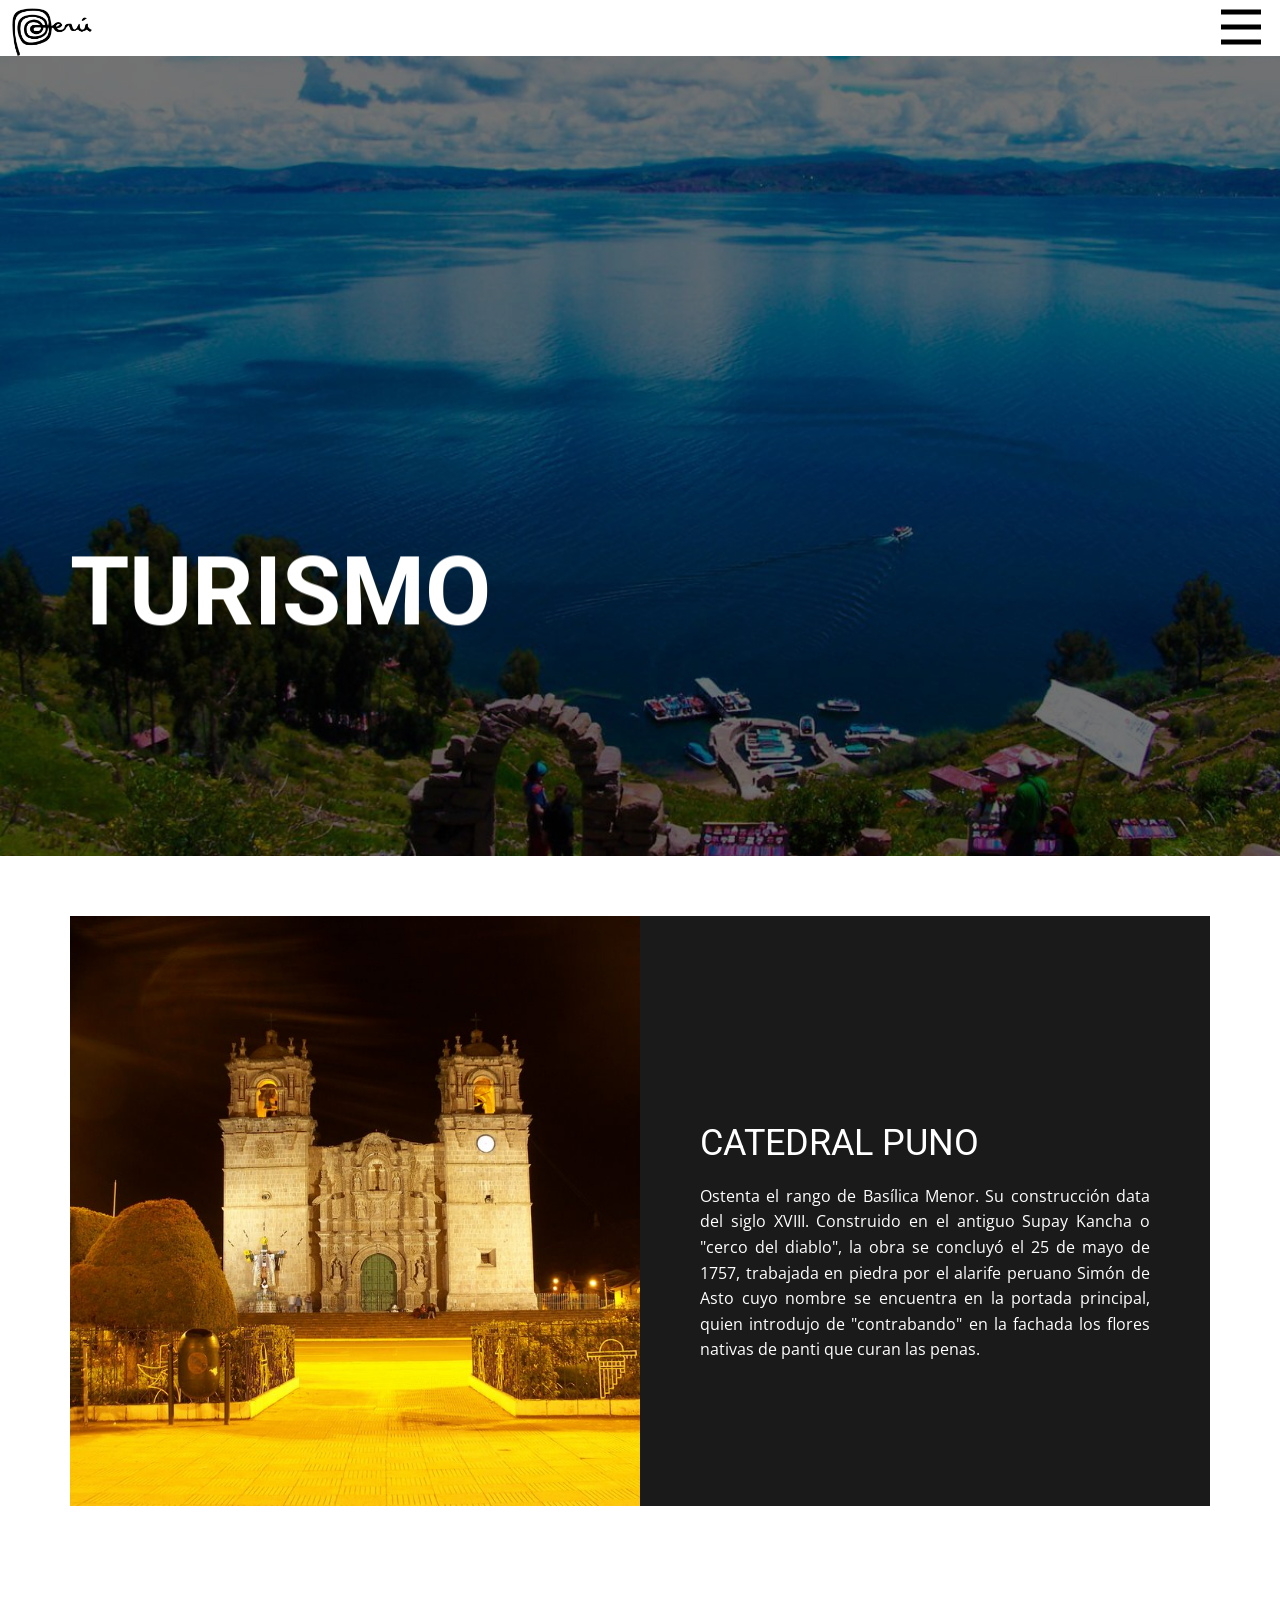
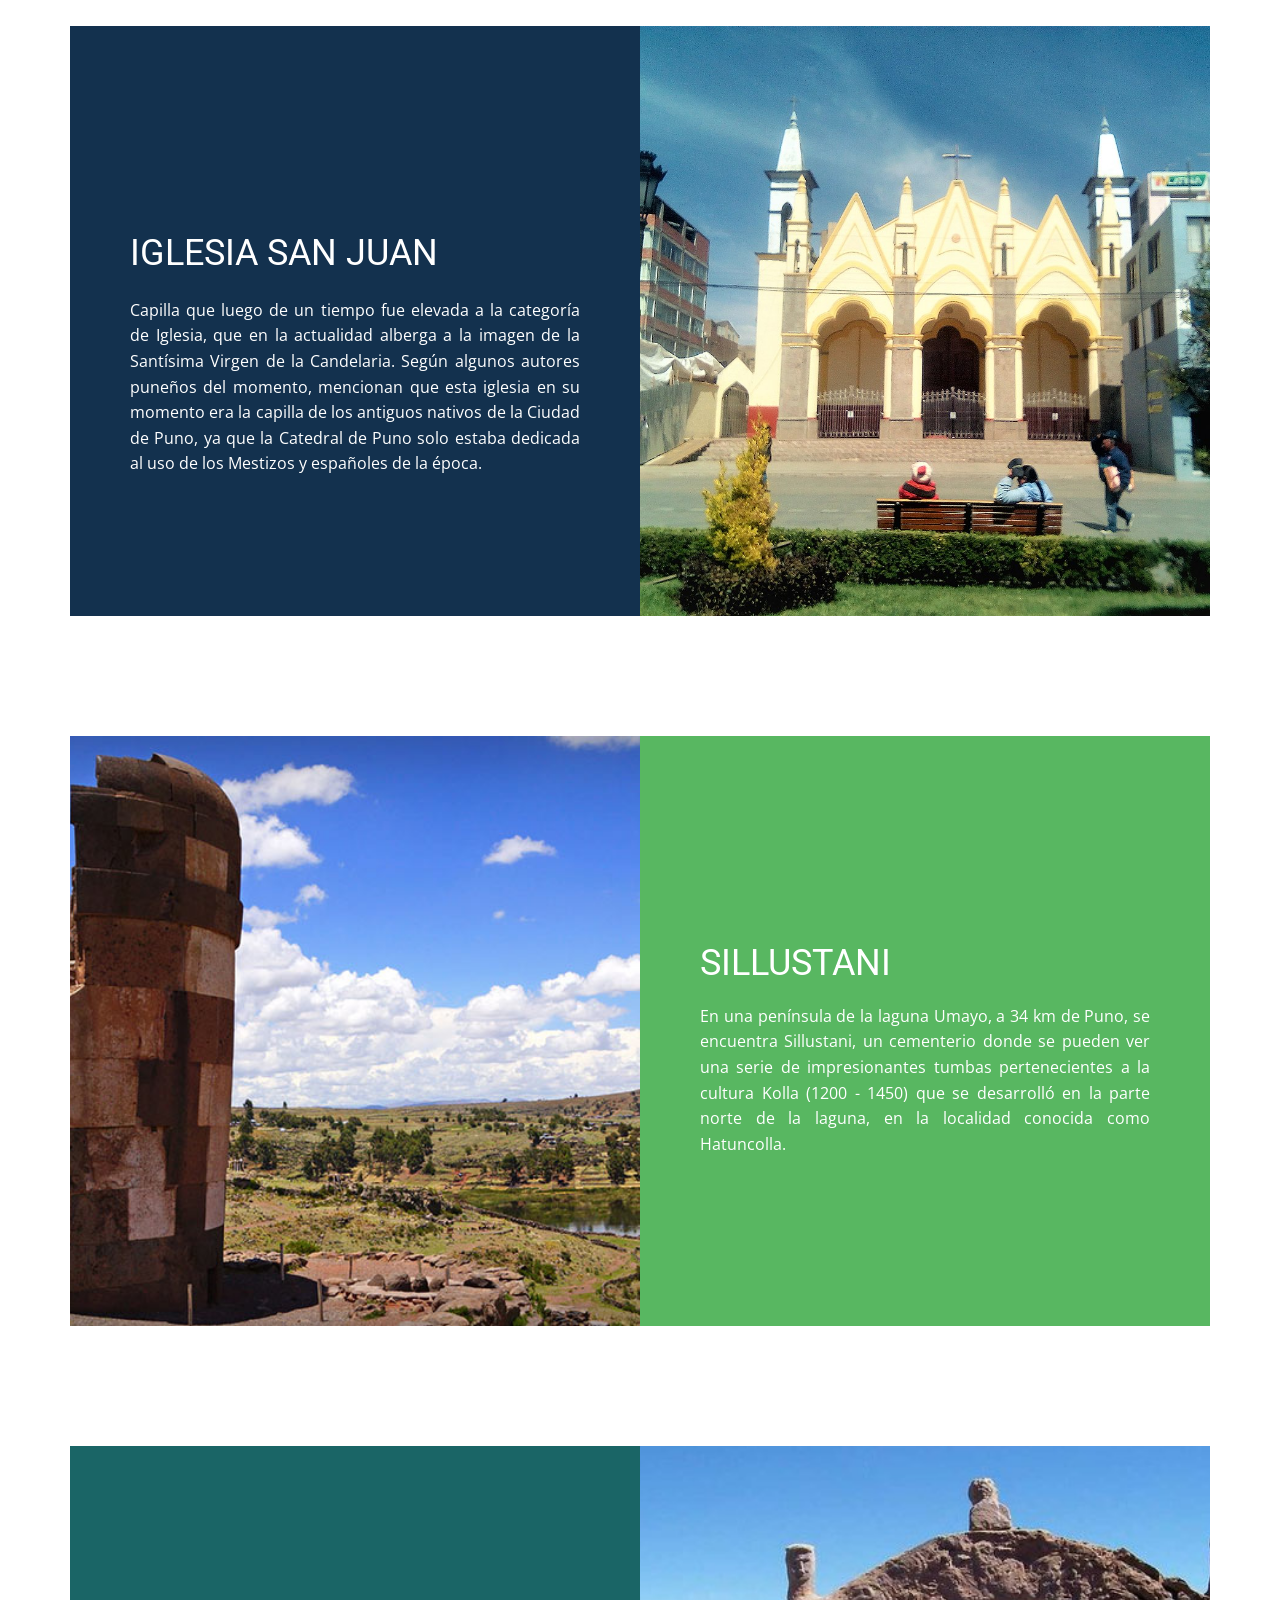
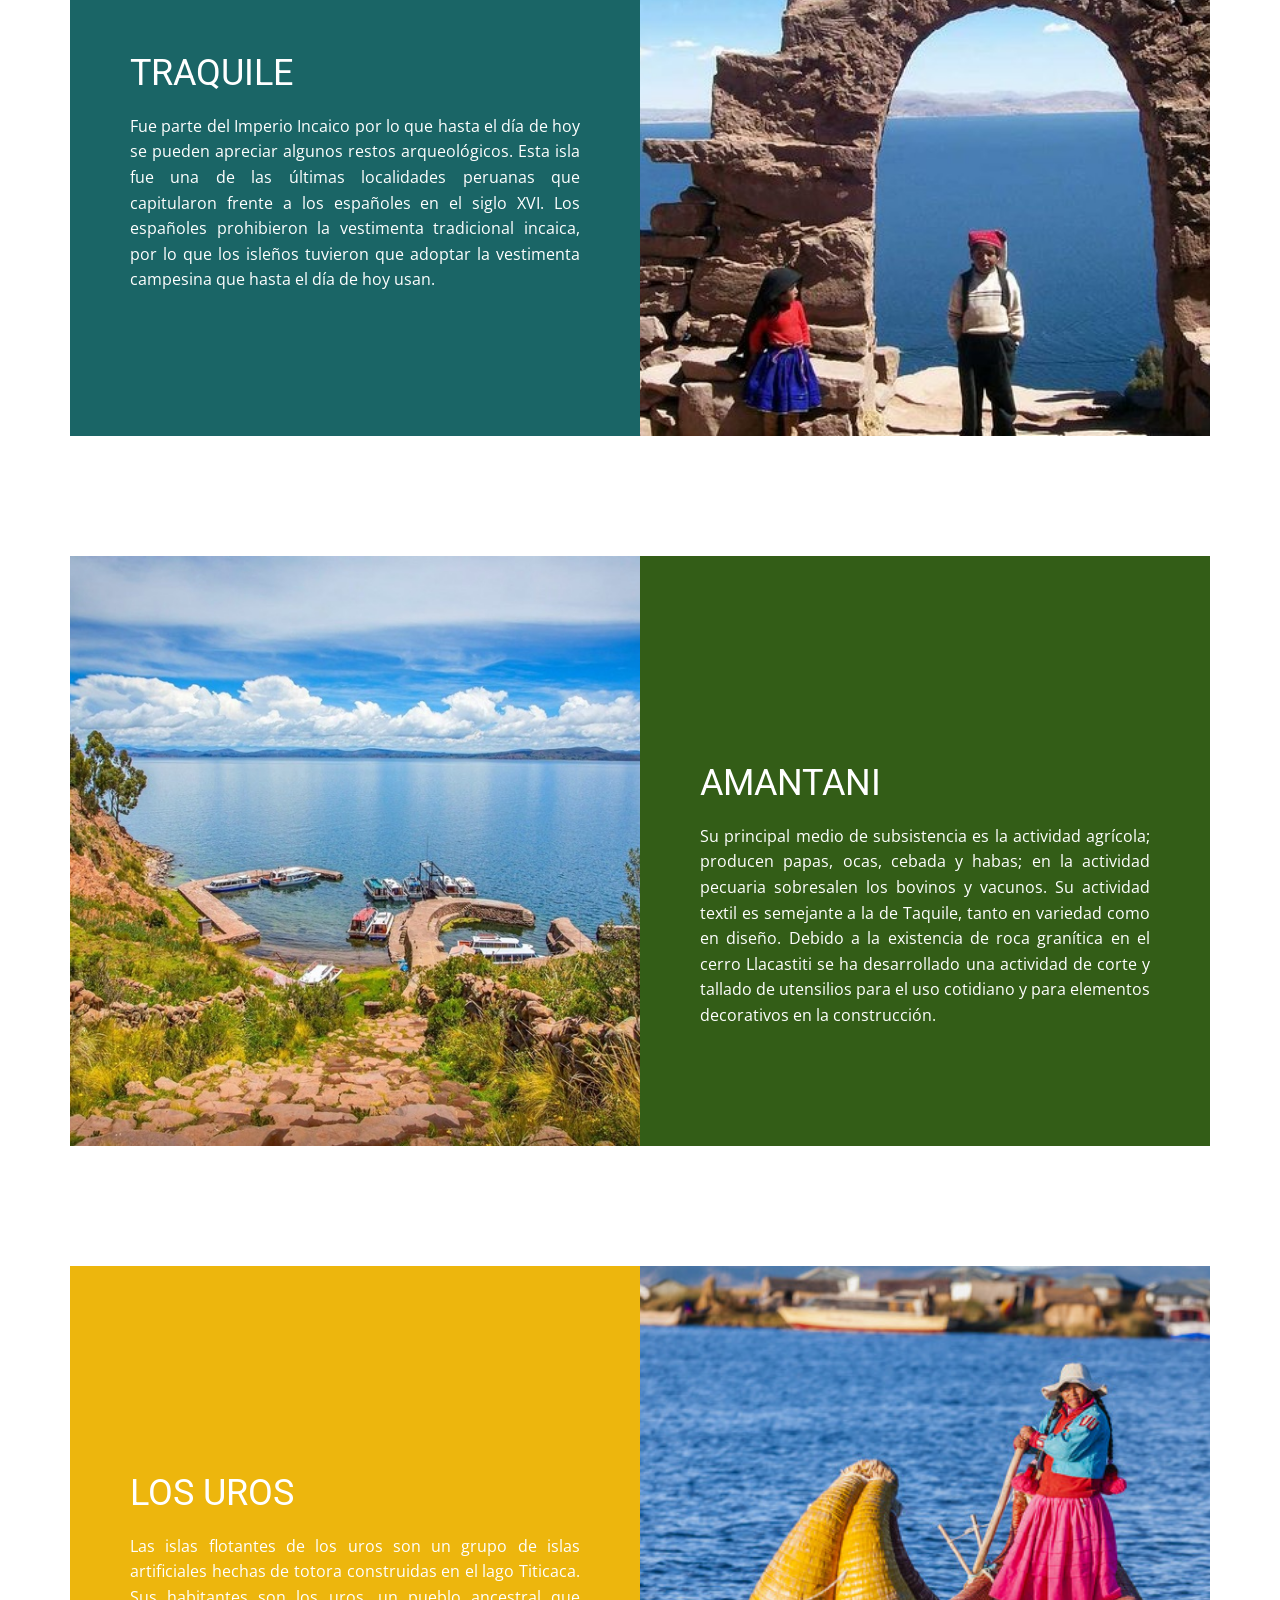
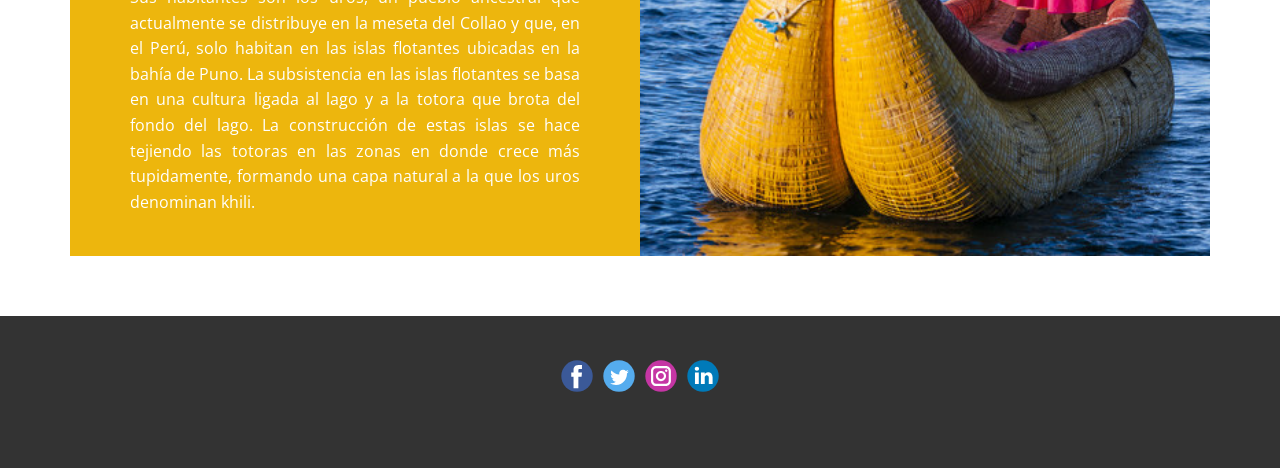
<file: TURISMO.html>
<!DOCTYPE html>
<html style="font-size: 16px;">
  <head>
    <meta name="viewport" content="width=device-width, initial-scale=1.0">
    <meta charset="utf-8">
    <meta name="keywords" content="TURISMO">
    <meta name="description" content="">
    <meta name="page_type" content="np-template-header-footer-from-plugin">
    <title>TURISMO</title>
    <link rel="stylesheet" href="nicepage.css" media="screen">
<link rel="stylesheet" href="TURISMO.css" media="screen">
    <script class="u-script" type="text/javascript" src="jquery.js" defer=""></script>
    <script class="u-script" type="text/javascript" src="nicepage.js" defer=""></script>
    <meta name="generator" content="Nicepage 4.1.0, nicepage.com">
    <link id="u-theme-google-font" rel="stylesheet" href="https://fonts.googleapis.com/css?family=Roboto:100,100i,300,300i,400,400i,500,500i,700,700i,900,900i|Open+Sans:300,300i,400,400i,600,600i,700,700i,800,800i">
    
    
    <script type="application/ld+json">{

}</script>
    <meta name="theme-color" content="#478ac9">
    <meta property="og:title" content="TURISMO">
    <meta property="og:type" content="website">
  </head>
  <body class="u-body"><header class="u-align-right u-clearfix u-header u-header" id="sec-67b0"><div class="u-clearfix u-sheet u-sheet-1">
        <nav class="u-menu u-menu-dropdown u-offcanvas u-menu-1" data-responsive-from="XL">
          <div class="menu-collapse" style="font-size: 1rem; letter-spacing: 0px;">
            <a class="u-button-style u-custom-left-right-menu-spacing u-custom-padding-bottom u-custom-top-bottom-menu-spacing u-nav-link u-text-active-palette-1-base u-text-hover-palette-2-base" href="#" style="padding: 12px 0px; font-size: calc(1em + 24px);">
              <svg><use xmlns:xlink="http://www.w3.org/1999/xlink" xlink:href="#menu-hamburger"></use></svg>
              <svg version="1.1" xmlns="http://www.w3.org/2000/svg" xmlns:xlink="http://www.w3.org/1999/xlink"><defs><symbol id="menu-hamburger" viewBox="0 0 16 16" style="width: 16px; height: 16px;"><rect y="1" width="16" height="2"></rect><rect y="7" width="16" height="2"></rect><rect y="13" width="16" height="2"></rect>
</symbol>
</defs></svg>
            </a>
          </div>
          <div class="u-custom-menu u-nav-container">
            <ul class="u-nav u-unstyled u-nav-1"><li class="u-nav-item"><a class="u-button-style u-nav-link u-text-active-palette-1-base u-text-hover-palette-2-base" href="INICIO.html" style="padding: 10px 20px;">INICIO</a>
</li><li class="u-nav-item"><a class="u-button-style u-nav-link u-text-active-palette-1-base u-text-hover-palette-2-base" href="CULTURA.html" style="padding: 10px 20px;">CULTURA</a>
</li><li class="u-nav-item"><a class="u-button-style u-nav-link u-text-active-palette-1-base u-text-hover-palette-2-base" href="TURISMO.html" style="padding: 10px 21px 10px 20px;">TURISMO</a>
</li></ul>
          </div>
          <div class="u-custom-menu u-nav-container-collapse">
            <div class="u-black u-container-style u-inner-container-layout u-opacity u-opacity-95 u-sidenav">
              <div class="u-inner-container-layout u-sidenav-overflow">
                <div class="u-menu-close"></div>
                <ul class="u-align-center u-nav u-popupmenu-items u-unstyled u-nav-2"><li class="u-nav-item"><a class="u-button-style u-nav-link" href="INICIO.html" style="padding: 10px 20px;">INICIO</a>
</li><li class="u-nav-item"><a class="u-button-style u-nav-link" href="CULTURA.html" style="padding: 10px 20px;">CULTURA</a>
</li><li class="u-nav-item"><a class="u-button-style u-nav-link" href="TURISMO.html" style="padding: 10px 20px;">TURISMO</a>
</li></ul>
              </div>
            </div>
            <div class="u-black u-menu-overlay u-opacity u-opacity-70"></div>
          </div>
        </nav>
        <a href="https://peru.info/es-pe/" class="u-image u-logo u-image-1" data-image-width="589" data-image-height="355">
          <img src="images/51eYmS2jqFL._AC_SY355_.jpg" class="u-logo-image u-logo-image-1">
        </a>
      </div></header>
    <section class="u-align-center u-clearfix u-image u-shading u-section-1" src="" data-image-width="1200" data-image-height="800" id="sec-d505">
      <div class="u-clearfix u-sheet u-sheet-1">
        <h1 class="u-text u-text-default u-title u-text-1" data-animation-name="slideIn" data-animation-duration="1000" data-animation-direction="Down">TURISMO<br>
        </h1>
      </div>
    </section>
    <section class="u-align-center u-clearfix u-section-2" id="sec-01a3">
      <div class="u-clearfix u-sheet u-valign-middle u-sheet-1">
        <div class="u-clearfix u-expanded-width u-gutter-0 u-layout-wrap u-layout-wrap-1">
          <div class="u-layout" style="">
            <div class="u-layout-row" style="">
              <div class="u-align-left u-container-style u-image u-layout-cell u-left-cell u-size-30 u-size-xs-60 u-image-1" src="" data-image-width="1024" data-image-height="768">
                <div class="u-container-layout u-valign-middle u-container-layout-1" src=""></div>
              </div>
              <div class="u-container-style u-grey-90 u-layout-cell u-right-cell u-size-30 u-size-xs-60 u-layout-cell-2">
                <div class="u-container-layout u-container-layout-2">
                  <h2 class="u-align-left u-text u-text-default u-text-1">CATEDRAL PUNO</h2>
                  <p class="u-align-justify u-text u-text-2"> Ostenta el rango de Basílica Menor. Su
construcción data del siglo XVIII. Construido en el antiguo Supay Kancha o
"cerco del diablo", la obra se concluyó el 25 de mayo de 1757,
trabajada en piedra por el alarife peruano Simón de Asto cuyo nombre se
encuentra en la portada principal, quien introdujo de "contrabando"
en la fachada los flores nativas de panti que curan las penas.</p>
                </div>
              </div>
            </div>
          </div>
        </div>
      </div>
    </section>
    <section class="u-align-center u-clearfix u-section-3" id="sec-d93d">
      <div class="u-clearfix u-sheet u-valign-middle u-sheet-1">
        <div class="u-clearfix u-expanded-width u-gutter-0 u-layout-wrap u-layout-wrap-1">
          <div class="u-layout" style="">
            <div class="u-layout-row" style="">
              <div class="u-container-style u-custom-color-1 u-layout-cell u-right-cell u-size-30 u-size-xs-60 u-layout-cell-1">
                <div class="u-container-layout u-container-layout-1">
                  <h2 class="u-align-left u-text u-text-default u-text-1">IGLESIA SAN JUAN</h2>
                  <p class="u-align-justify u-text u-text-2"> Capilla que luego de un tiempo fue elevada
a la categoría de Iglesia, que en la actualidad alberga a la imagen de la
Santísima Virgen de la Candelaria.
Según algunos autores puneños del momento,
mencionan que esta iglesia en su momento era la capilla de los antiguos nativos
de la Ciudad de Puno, ya que la Catedral de Puno solo estaba dedicada al uso de
los Mestizos y españoles de la época.</p>
                </div>
              </div>
              <div class="u-align-left u-container-style u-image u-layout-cell u-left-cell u-size-30 u-size-xs-60 u-image-1" src="" data-image-width="1280" data-image-height="960">
                <div class="u-container-layout u-valign-middle u-container-layout-2" src=""></div>
              </div>
            </div>
          </div>
        </div>
      </div>
    </section>
    <section class="u-align-center u-clearfix u-section-4" id="sec-1187">
      <div class="u-clearfix u-sheet u-valign-middle u-sheet-1">
        <div class="u-clearfix u-expanded-width u-gutter-0 u-layout-wrap u-layout-wrap-1">
          <div class="u-layout" style="">
            <div class="u-layout-row" style="">
              <div class="u-align-left u-container-style u-image u-layout-cell u-left-cell u-size-30 u-size-xs-60 u-image-1" src="" data-image-width="1180" data-image-height="500">
                <div class="u-container-layout u-valign-middle u-container-layout-1" src=""></div>
              </div>
              <div class="u-container-style u-custom-color-7 u-layout-cell u-right-cell u-size-30 u-size-xs-60 u-layout-cell-2">
                <div class="u-container-layout u-container-layout-2">
                  <h2 class="u-align-left u-text u-text-default u-text-1">SILLUSTANI</h2>
                  <p class="u-align-justify u-text u-text-2">En una península de la laguna Umayo, a 34
km de Puno, se encuentra Sillustani, un cementerio donde se pueden ver una
serie de impresionantes tumbas pertenecientes a la cultura Kolla (1200 - 1450)
que se desarrolló en la parte norte de la laguna, en la localidad conocida como
Hatuncolla.</p>
                </div>
              </div>
            </div>
          </div>
        </div>
      </div>
    </section>
    <section class="u-align-center u-clearfix u-section-5" id="sec-f36e">
      <div class="u-clearfix u-sheet u-valign-middle u-sheet-1">
        <div class="u-clearfix u-expanded-width u-gutter-0 u-layout-wrap u-layout-wrap-1">
          <div class="u-layout" style="">
            <div class="u-layout-row" style="">
              <div class="u-container-style u-custom-color-6 u-layout-cell u-right-cell u-size-30 u-size-xs-60 u-layout-cell-1">
                <div class="u-container-layout u-container-layout-1">
                  <h2 class="u-align-left u-text u-text-default u-text-1">TRAQUILE</h2>
                  <p class="u-align-justify u-text u-text-2">Fue parte del Imperio Incaico por lo que
hasta el día de hoy se pueden apreciar algunos restos arqueológicos. Esta isla
fue una de las últimas localidades peruanas que capitularon frente a los
españoles en el siglo XVI. Los españoles prohibieron la vestimenta tradicional
incaica, por lo que los isleños tuvieron que adoptar la vestimenta campesina que
hasta el día de hoy usan.</p>
                </div>
              </div>
              <div class="u-align-left u-container-style u-image u-layout-cell u-left-cell u-size-30 u-size-xs-60 u-image-1" src="" data-image-width="670" data-image-height="446">
                <div class="u-container-layout u-valign-middle u-container-layout-2" src=""></div>
              </div>
            </div>
          </div>
        </div>
      </div>
    </section>
    <section class="u-align-center u-clearfix u-section-6" id="sec-2245">
      <div class="u-clearfix u-sheet u-valign-middle u-sheet-1">
        <div class="u-clearfix u-expanded-width u-gutter-0 u-layout-wrap u-layout-wrap-1">
          <div class="u-layout" style="">
            <div class="u-layout-row" style="">
              <div class="u-align-left u-container-style u-image u-layout-cell u-left-cell u-size-30 u-size-xs-60 u-image-1" src="" data-image-width="940" data-image-height="627">
                <div class="u-container-layout u-valign-middle u-container-layout-1" src=""></div>
              </div>
              <div class="u-container-style u-custom-color-3 u-layout-cell u-right-cell u-size-30 u-size-xs-60 u-layout-cell-2">
                <div class="u-container-layout u-container-layout-2">
                  <h2 class="u-align-left u-text u-text-default u-text-1">AMANTANI</h2>
                  <p class="u-align-justify u-text u-text-2"> Su principal medio de subsistencia es la
actividad agrícola; producen papas, ocas, cebada y habas; en la actividad
pecuaria sobresalen los bovinos y vacunos. Su actividad textil es semejante a
la de Taquile, tanto en variedad como en diseño. Debido a la existencia de roca
granítica en el cerro Llacastiti se ha desarrollado una actividad de corte y
tallado de utensilios para el uso cotidiano y para elementos decorativos en la
construcción.</p>
                </div>
              </div>
            </div>
          </div>
        </div>
      </div>
    </section>
    <section class="u-align-center u-clearfix u-section-7" id="sec-59d7">
      <div class="u-clearfix u-sheet u-valign-middle u-sheet-1">
        <div class="u-clearfix u-expanded-width u-gutter-0 u-layout-wrap u-layout-wrap-1">
          <div class="u-layout" style="">
            <div class="u-layout-row" style="">
              <div class="u-container-style u-custom-color-4 u-layout-cell u-right-cell u-size-30 u-size-xs-60 u-layout-cell-1">
                <div class="u-container-layout u-container-layout-1">
                  <h2 class="u-align-left u-text u-text-default u-text-1">
                    <span class="u-text-white">L</span>
                    <span class="u-text-white">OS UROS</span>
                  </h2>
                  <p class="u-align-justify u-text u-text-white u-text-2"> Las islas flotantes de los uros son un
grupo de islas artificiales hechas de totora construidas en el lago Titicaca.
Sus habitantes son los uros, un pueblo ancestral que actualmente se distribuye
en la meseta del Collao y que, en el Perú, solo habitan en las islas flotantes
ubicadas en la bahía de Puno. La subsistencia en las islas flotantes se basa en
una cultura ligada al lago y a la totora que brota del fondo del lago. La
construcción de estas islas se hace tejiendo las totoras en las zonas en donde
crece más tupidamente, formando una capa natural a la que los uros denominan
khili.</p>
                </div>
              </div>
              <div class="u-align-left u-container-style u-image u-layout-cell u-left-cell u-size-30 u-size-xs-60 u-image-1" src="" data-image-width="650" data-image-height="430">
                <div class="u-container-layout u-valign-middle u-container-layout-2" src=""></div>
              </div>
            </div>
          </div>
        </div>
      </div>
    </section>
    
    
     <footer class="u-clearfix u-footer u-grey-80" id="sec-2347"><div class="u-clearfix u-sheet u-sheet-1">
        <div class="u-align-left u-social-icons u-spacing-10 u-social-icons-1">
          <a class="u-social-url" title="facebook" target="_blank" href="https://www.facebook.com"><span class="u-icon u-social-facebook u-social-icon u-icon-1"><svg class="u-svg-link" preserveAspectRatio="xMidYMin slice" viewBox="0 0 112 112" style=""><use xmlns:xlink="http://www.w3.org/1999/xlink" xlink:href="#svg-d3d6"></use></svg><svg class="u-svg-content" viewBox="0 0 112 112" x="0" y="0" id="svg-d3d6"><circle fill="currentColor" cx="56.1" cy="56.1" r="55"></circle><path fill="#FFFFFF" d="M73.5,31.6h-9.1c-1.4,0-3.6,0.8-3.6,3.9v8.5h12.6L72,58.3H60.8v40.8H43.9V58.3h-8V43.9h8v-9.2
            c0-6.7,3.1-17,17-17h12.5v13.9H73.5z"></path></svg></span>
          </a>
          <a class="u-social-url" title="twitter" target="_blank" href="https://twitter.com"><span class="u-icon u-social-icon u-social-twitter u-icon-2"><svg class="u-svg-link" preserveAspectRatio="xMidYMin slice" viewBox="0 0 112 112" style=""><use xmlns:xlink="http://www.w3.org/1999/xlink" xlink:href="#svg-398d"></use></svg><svg class="u-svg-content" viewBox="0 0 112 112" x="0" y="0" id="svg-398d"><circle fill="currentColor" class="st0" cx="56.1" cy="56.1" r="55"></circle><path fill="#FFFFFF" d="M83.8,47.3c0,0.6,0,1.2,0,1.7c0,17.7-13.5,38.2-38.2,38.2C38,87.2,31,85,25,81.2c1,0.1,2.1,0.2,3.2,0.2
            c6.3,0,12.1-2.1,16.7-5.7c-5.9-0.1-10.8-4-12.5-9.3c0.8,0.2,1.7,0.2,2.5,0.2c1.2,0,2.4-0.2,3.5-0.5c-6.1-1.2-10.8-6.7-10.8-13.1
            c0-0.1,0-0.1,0-0.2c1.8,1,3.9,1.6,6.1,1.7c-3.6-2.4-6-6.5-6-11.2c0-2.5,0.7-4.8,1.8-6.7c6.6,8.1,16.5,13.5,27.6,14
            c-0.2-1-0.3-2-0.3-3.1c0-7.4,6-13.4,13.4-13.4c3.9,0,7.3,1.6,9.8,4.2c3.1-0.6,5.9-1.7,8.5-3.3c-1,3.1-3.1,5.8-5.9,7.4
            c2.7-0.3,5.3-1,7.7-2.1C88.7,43,86.4,45.4,83.8,47.3z"></path></svg></span>
          </a>
          <a class="u-social-url" title="instagram" target="_blank" href="https://www.instagram.com"><span class="u-icon u-social-icon u-social-instagram u-icon-3"><svg class="u-svg-link" preserveAspectRatio="xMidYMin slice" viewBox="0 0 112 112" style=""><use xmlns:xlink="http://www.w3.org/1999/xlink" xlink:href="#svg-c3ef"></use></svg><svg class="u-svg-content" viewBox="0 0 112 112" x="0" y="0" id="svg-c3ef"><circle fill="currentColor" cx="56.1" cy="56.1" r="55"></circle><path fill="#FFFFFF" d="M55.9,38.2c-9.9,0-17.9,8-17.9,17.9C38,66,46,74,55.9,74c9.9,0,17.9-8,17.9-17.9C73.8,46.2,65.8,38.2,55.9,38.2
            z M55.9,66.4c-5.7,0-10.3-4.6-10.3-10.3c-0.1-5.7,4.6-10.3,10.3-10.3c5.7,0,10.3,4.6,10.3,10.3C66.2,61.8,61.6,66.4,55.9,66.4z"></path><path fill="#FFFFFF" d="M74.3,33.5c-2.3,0-4.2,1.9-4.2,4.2s1.9,4.2,4.2,4.2s4.2-1.9,4.2-4.2S76.6,33.5,74.3,33.5z"></path><path fill="#FFFFFF" d="M73.1,21.3H38.6c-9.7,0-17.5,7.9-17.5,17.5v34.5c0,9.7,7.9,17.6,17.5,17.6h34.5c9.7,0,17.5-7.9,17.5-17.5V38.8
            C90.6,29.1,82.7,21.3,73.1,21.3z M83,73.3c0,5.5-4.5,9.9-9.9,9.9H38.6c-5.5,0-9.9-4.5-9.9-9.9V38.8c0-5.5,4.5-9.9,9.9-9.9h34.5
            c5.5,0,9.9,4.5,9.9,9.9V73.3z"></path></svg></span>
          </a>
          <a class="u-social-url" title="linkedin" target="_blank" href="https://www.linkedin.com"><span class="u-icon u-social-icon u-social-linkedin u-icon-4"><svg class="u-svg-link" preserveAspectRatio="xMidYMin slice" viewBox="0 0 112 112" style=""><use xmlns:xlink="http://www.w3.org/1999/xlink" xlink:href="#svg-9caa"></use></svg><svg class="u-svg-content" viewBox="0 0 112 112" x="0" y="0" id="svg-9caa"><circle fill="currentColor" cx="56.1" cy="56.1" r="55"></circle><path fill="#FFFFFF" d="M41.3,83.7H27.9V43.4h13.4V83.7z M34.6,37.9L34.6,37.9c-4.6,0-7.5-3.1-7.5-7c0-4,3-7,7.6-7s7.4,3,7.5,7
            C42.2,34.8,39.2,37.9,34.6,37.9z M89.6,83.7H76.2V62.2c0-5.4-1.9-9.1-6.8-9.1c-3.7,0-5.9,2.5-6.9,4.9c-0.4,0.9-0.4,2.1-0.4,3.3v22.5
            H48.7c0,0,0.2-36.5,0-40.3h13.4v5.7c1.8-2.7,5-6.7,12.1-6.7c8.8,0,15.4,5.8,15.4,18.1V83.7z"></path></svg></span>
          </a>
        </div>
      </div></footer>
    <section class="u-backlink u-clearfix u-grey-80">
    </section>
  </body>
</html>
</file>
